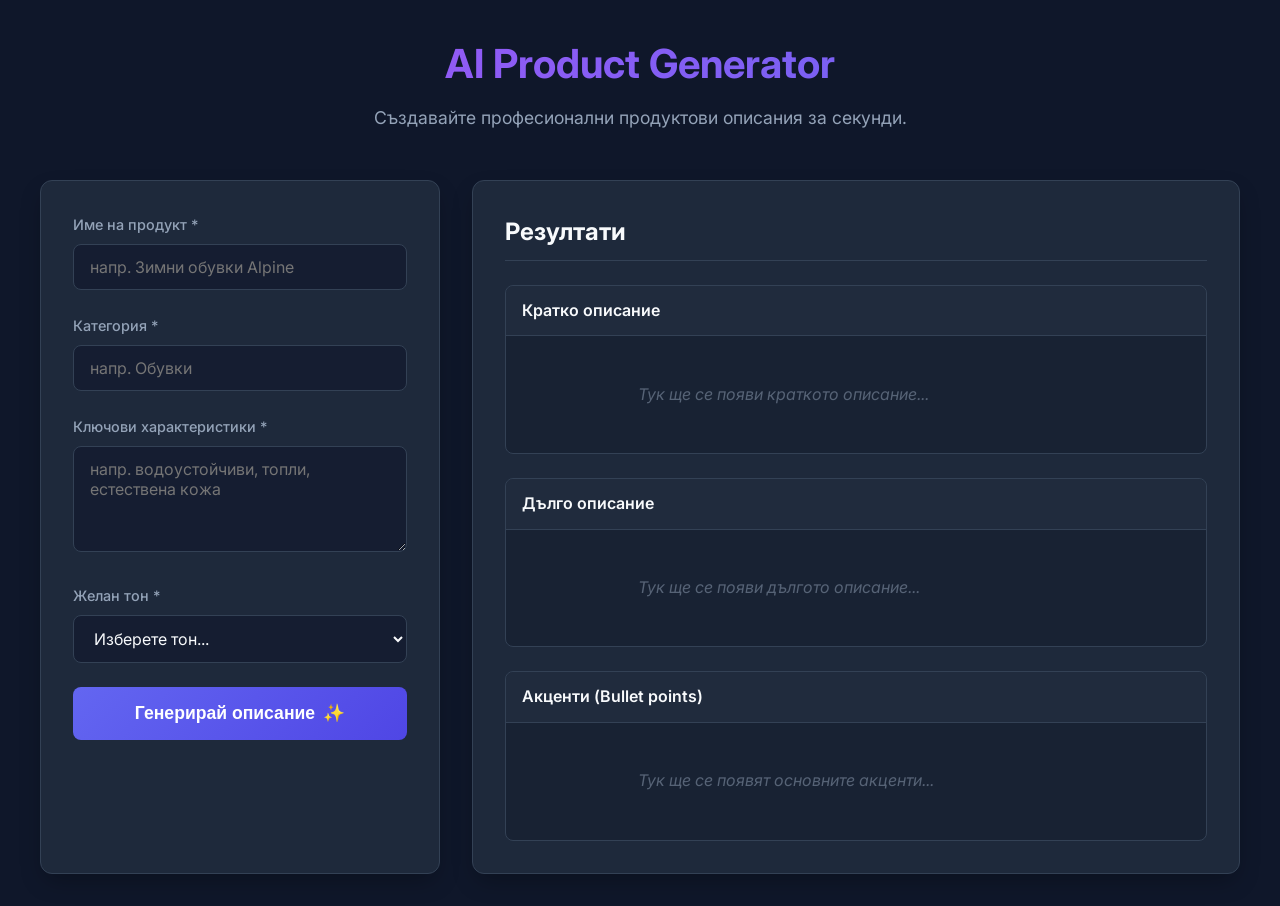
<file: product/product-01/index.html>
<!DOCTYPE html>
<html lang="bg">
<head>
    <meta charset="UTF-8">
    <meta name="viewport" content="width=device-width, initial-scale=1.0">
    <title>AI Product Description Generator</title>
    <link rel="stylesheet" href="style.css">
    <link href="https://fonts.googleapis.com/css2?family=Inter:wght@400;500;600;700&display=swap" rel="stylesheet">
</head>
<body>
    <div class="app-container">
        <header>
            <h1>AI Product Generator</h1>
            <p>Създавайте професионални продуктови описания за секунди.</p>
        </header>
        
        <main>
            <section class="input-section">
                <form id="product-form">
                    <div class="form-group">
                        <label for="product-name">Име на продукт *</label>
                        <input type="text" id="product-name" name="product-name" placeholder="напр. Зимни обувки Alpine" required>
                    </div>
                    
                    <div class="form-group">
                        <label for="product-category">Категория *</label>
                        <input type="text" id="product-category" name="product-category" placeholder="напр. Обувки" required>
                    </div>
                    
                    <div class="form-group">
                        <label for="product-features">Ключови характеристики *</label>
                        <textarea id="product-features" name="product-features" placeholder="напр. водоустойчиви, топли, естествена кожа" rows="4" required></textarea>
                    </div>
                    
                    <div class="form-group">
                        <label for="product-tone">Желан тон *</label>
                        <select id="product-tone" name="product-tone" required>
                            <option value="" disabled selected>Изберете тон...</option>
                            <option value="професионален">Професионален</option>
                            <option value="продаващ">Продаващ (Маркетинг)</option>
                            <option value="приятелски">Приятелски</option>
                            <option value="забавен">Забавен</option>
                            <option value="луксозен">Луксозен</option>
                        </select>
                    </div>
                    
                    <div id="error-message" class="error-message hidden">
                        Моля, попълнете всички задължителни полета.
                    </div>
                    
                    <button type="submit" id="generate-btn" class="btn-primary">
                        <span class="btn-text">Генерирай описание</span>
                        <span class="btn-icon">✨</span>
                    </button>
                </form>
            </section>
            
            <section class="results-section">
                <h2>Резултати</h2>
                <div class="results-container">
                    <div class="result-card">
                        <h3>Кратко описание</h3>
                        <div id="short-desc-container" class="result-content placeholder-content">
                            Тук ще се появи краткото описание...
                        </div>
                    </div>
                    
                    <div class="result-card">
                        <h3>Дълго описание</h3>
                        <div id="long-desc-container" class="result-content placeholder-content">
                            Тук ще се появи дългото описание...
                        </div>
                    </div>
                    
                    <div class="result-card">
                        <h3>Акценти (Bullet points)</h3>
                        <div id="highlights-container" class="result-content placeholder-content">
                            Тук ще се появят основните акценти...
                        </div>
                    </div>
                </div>
            </section>
        </main>
    </div>
    
    <script src="script.js"></script>
</body>
</html>
</file>
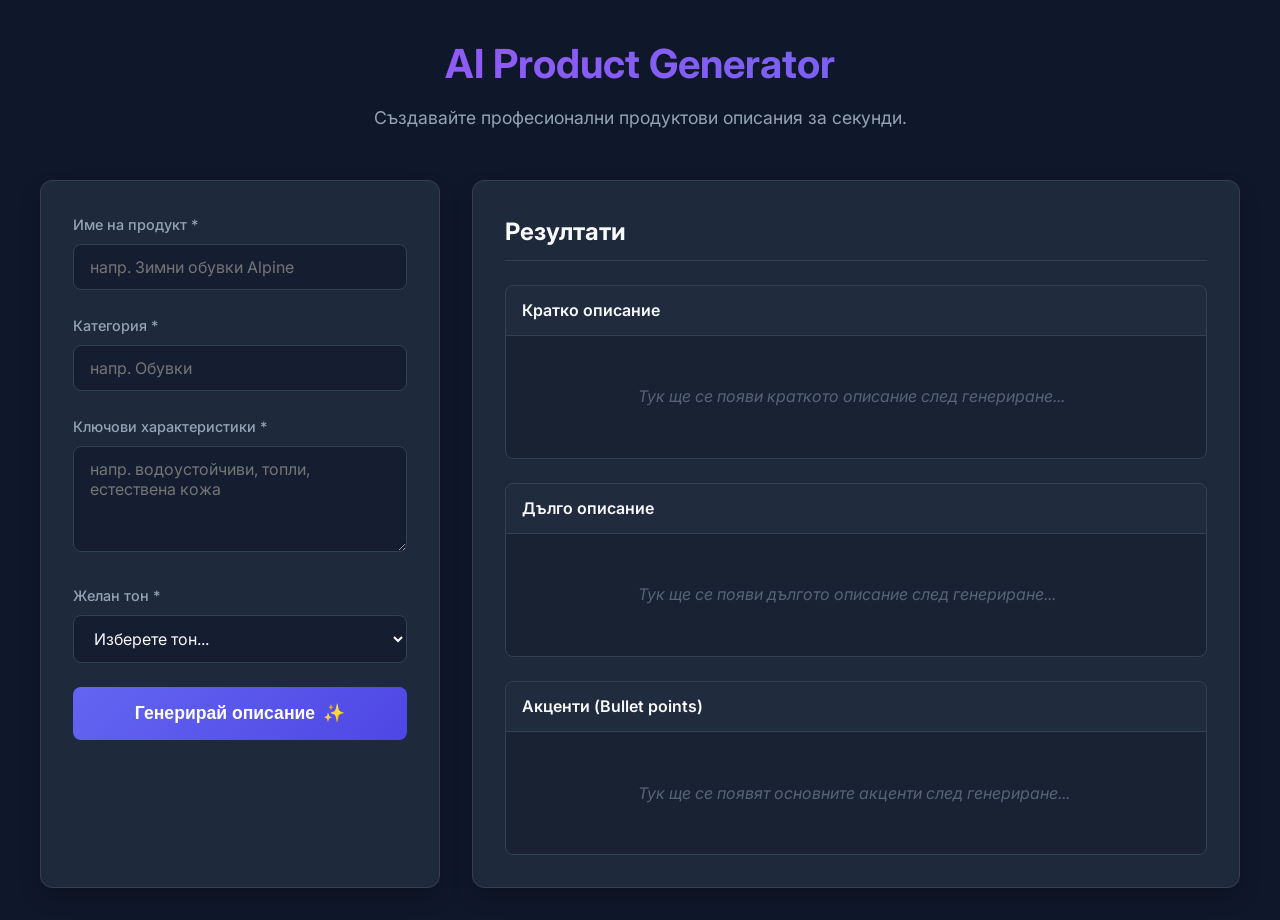
<file: product/product-02/index.html>
<!DOCTYPE html>
<html lang="bg">
<head>
    <meta charset="UTF-8">
    <meta name="viewport" content="width=device-width, initial-scale=1.0">
    <title>AI Product Description Generator</title>
    <link rel="stylesheet" href="style.css">
    <link href="https://fonts.googleapis.com/css2?family=Inter:wght@400;500;600;700&display=swap" rel="stylesheet">
</head>
<body>
    <div class="app-container">
        <header>
            <h1>AI Product Generator</h1>
            <p>Създавайте професионални продуктови описания за секунди.</p>
        </header>
        
        <main>
            <section class="input-section">
                <form id="product-form">
                    <div class="form-group">
                        <label for="product-name">Име на продукт *</label>
                        <input type="text" id="product-name" name="product-name" placeholder="напр. Зимни обувки Alpine" required>
                    </div>
                    
                    <div class="form-group">
                        <label for="product-category">Категория *</label>
                        <input type="text" id="product-category" name="product-category" placeholder="напр. Обувки" required>
                    </div>
                    
                    <div class="form-group">
                        <label for="product-features">Ключови характеристики *</label>
                        <textarea id="product-features" name="product-features" placeholder="напр. водоустойчиви, топли, естествена кожа" rows="4" required></textarea>
                    </div>
                    
                    <div class="form-group">
                        <label for="product-tone">Желан тон *</label>
                        <select id="product-tone" name="product-tone" required>
                            <option value="" disabled selected>Изберете тон...</option>
                            <option value="професионален">Професионален</option>
                            <option value="продаващ">Продаващ (Маркетинг)</option>
                            <option value="приятелски">Приятелски</option>
                            <option value="забавен">Забавен</option>
                            <option value="луксозен">Луксозен</option>
                        </select>
                    </div>
                    
                    <div id="error-message" class="error-message hidden">
                        Моля, попълнете всички задължителни полета.
                    </div>
                    
                    <button type="submit" id="generate-btn" class="btn-primary">
                        <span class="btn-text">Генерирай описание</span>
                        <span class="btn-icon">✨</span>
                        <span class="spinner hidden"></span>
                    </button>
                </form>
            </section>
            
            <section class="results-section">
                <h2>Резултати</h2>
                <div class="results-container">
                    <div class="result-card">
                        <h3>Кратко описание</h3>
                        <div id="short-desc-container" class="result-content placeholder-content">
                            Тук ще се появи краткото описание след генериране...
                        </div>
                    </div>
                    
                    <div class="result-card">
                        <h3>Дълго описание</h3>
                        <div id="long-desc-container" class="result-content placeholder-content">
                            Тук ще се появи дългото описание след генериране...
                        </div>
                    </div>
                    
                    <div class="result-card">
                        <h3>Акценти (Bullet points)</h3>
                        <div id="highlights-container" class="result-content placeholder-content">
                            Тук ще се появят основните акценти след генериране...
                        </div>
                    </div>
                </div>
            </section>
        </main>
    </div>
    
    <div id="toast-container" class="toast-container"></div>
    
    <script src="script.js"></script>
</body>
</html>
</file>
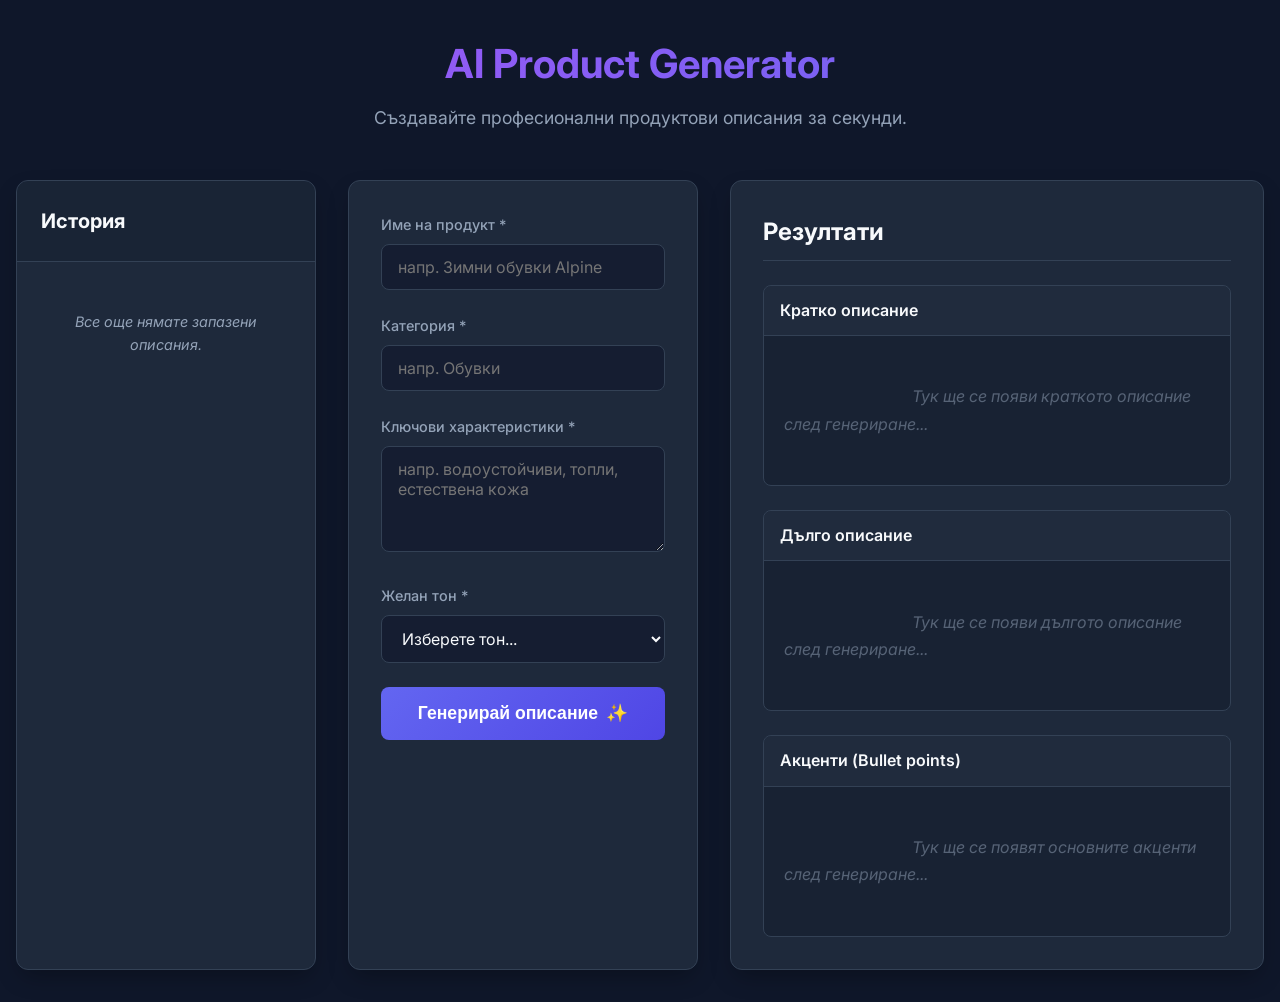
<file: product/product-03/index.html>
<!DOCTYPE html>
<html lang="bg">
<head>
    <meta charset="UTF-8">
    <meta name="viewport" content="width=device-width, initial-scale=1.0">
    <title>AI Product Description Generator</title>
    <link rel="stylesheet" href="style.css">
    <link href="https://fonts.googleapis.com/css2?family=Inter:wght@400;500;600;700&display=swap" rel="stylesheet">
</head>
<body>
    <div class="app-container">
        <header>
            <h1>AI Product Generator</h1>
            <p>Създавайте професионални продуктови описания за секунди.</p>
        </header>
        
        <div class="main-layout">
            <!-- Sidebar for History -->
            <aside class="history-sidebar">
                <div class="history-header">
                    <h2>История</h2>
                </div>
                <div id="history-list" class="history-list">
                    <div class="empty-history">Все още нямате запазени описания.</div>
                </div>
            </aside>

            <main>
                <section class="input-section">
                    <form id="product-form">
                        <div class="form-group">
                            <label for="product-name">Име на продукт *</label>
                            <input type="text" id="product-name" name="product-name" placeholder="напр. Зимни обувки Alpine" required>
                        </div>
                        
                        <div class="form-group">
                            <label for="product-category">Категория *</label>
                            <input type="text" id="product-category" name="product-category" placeholder="напр. Обувки" required>
                        </div>
                        
                        <div class="form-group">
                            <label for="product-features">Ключови характеристики *</label>
                            <textarea id="product-features" name="product-features" placeholder="напр. водоустойчиви, топли, естествена кожа" rows="4" required></textarea>
                        </div>
                        
                        <div class="form-group">
                            <label for="product-tone">Желан тон *</label>
                            <select id="product-tone" name="product-tone" required>
                                <option value="" disabled selected>Изберете тон...</option>
                                <option value="професионален">Професионален</option>
                                <option value="продаващ">Продаващ (Маркетинг)</option>
                                <option value="приятелски">Приятелски</option>
                                <option value="забавен">Забавен</option>
                                <option value="луксозен">Луксозен</option>
                            </select>
                        </div>
                        
                        <div id="error-message" class="error-message hidden">
                            Моля, попълнете всички задължителни полета.
                        </div>
                        
                        <button type="submit" id="generate-btn" class="btn-primary">
                            <span class="btn-text">Генерирай описание</span>
                            <span class="btn-icon">✨</span>
                            <span class="spinner hidden"></span>
                        </button>
                    </form>
                </section>
                
                <section class="results-section">
                    <h2>Резултати</h2>
                    <div class="results-container">
                        <div class="result-card">
                            <h3>Кратко описание</h3>
                            <div id="short-desc-container" class="result-content placeholder-content">
                                Тук ще се появи краткото описание след генериране...
                            </div>
                        </div>
                        
                        <div class="result-card">
                            <h3>Дълго описание</h3>
                            <div id="long-desc-container" class="result-content placeholder-content">
                                Тук ще се появи дългото описание след генериране...
                            </div>
                        </div>
                        
                        <div class="result-card">
                            <h3>Акценти (Bullet points)</h3>
                            <div id="highlights-container" class="result-content placeholder-content">
                                Тук ще се появят основните акценти след генериране...
                            </div>
                        </div>
                    </div>
                </section>
            </main>
        </div>
    </div>
    
    <div id="toast-container" class="toast-container"></div>
    
    <script src="script.js"></script>
</body>
</html>
</file>
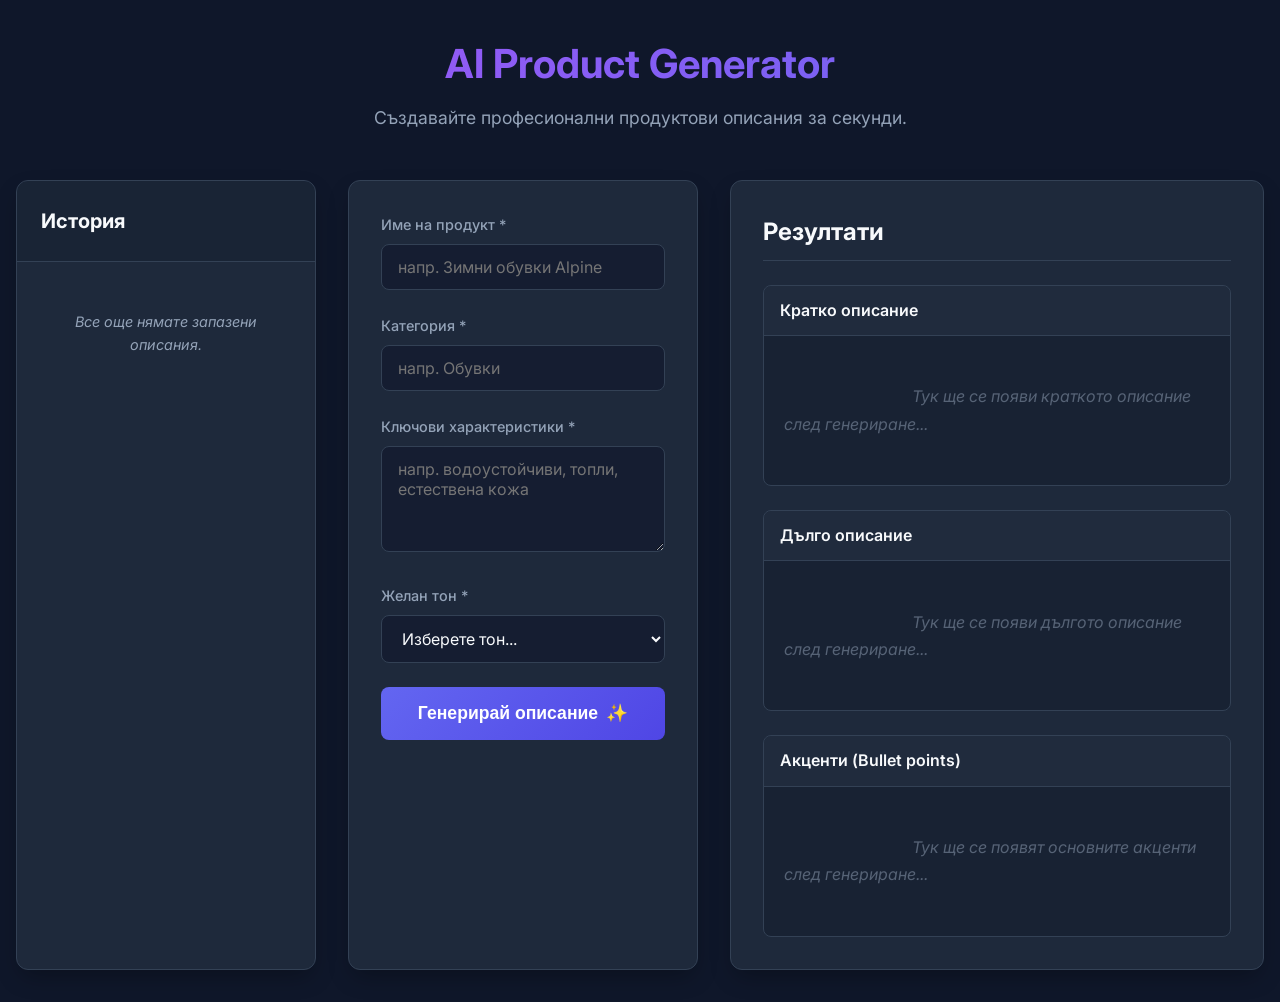
<file: product/product-04/index.html>
<!DOCTYPE html>
<html lang="bg">
<head>
    <meta charset="UTF-8">
    <meta name="viewport" content="width=device-width, initial-scale=1.0">
    <title>AI Product Description Generator</title>
    <link rel="stylesheet" href="style.css">
    <link href="https://fonts.googleapis.com/css2?family=Inter:wght@400;500;600;700&display=swap" rel="stylesheet">
</head>
<body>
    <div class="app-container">
        <header>
            <h1>AI Product Generator</h1>
            <p>Създавайте професионални продуктови описания за секунди.</p>
        </header>
        
        <div class="main-layout">
            <!-- Sidebar for History -->
            <aside class="history-sidebar">
                <div class="history-header">
                    <h2>История</h2>
                </div>
                <div id="history-list" class="history-list">
                    <div class="empty-history">Все още нямате запазени описания.</div>
                </div>
            </aside>

            <main>
                <section class="input-section">
                    <form id="product-form">
                        <div class="form-group">
                            <label for="product-name">Име на продукт *</label>
                            <input type="text" id="product-name" name="product-name" placeholder="напр. Зимни обувки Alpine" required>
                        </div>
                        
                        <div class="form-group">
                            <label for="product-category">Категория *</label>
                            <input type="text" id="product-category" name="product-category" placeholder="напр. Обувки" required>
                        </div>
                        
                        <div class="form-group">
                            <label for="product-features">Ключови характеристики *</label>
                            <textarea id="product-features" name="product-features" placeholder="напр. водоустойчиви, топли, естествена кожа" rows="4" required></textarea>
                        </div>
                        
                        <div class="form-group">
                            <label for="product-tone">Желан тон *</label>
                            <select id="product-tone" name="product-tone" required>
                                <option value="" disabled selected>Изберете тон...</option>
                                <option value="професионален">Професионален</option>
                                <option value="продаващ">Продаващ (Маркетинг)</option>
                                <option value="приятелски">Приятелски</option>
                                <option value="забавен">Забавен</option>
                                <option value="луксозен">Луксозен</option>
                            </select>
                        </div>
                        
                        <div id="error-message" class="error-message hidden">
                            Моля, попълнете всички задължителни полета.
                        </div>
                        
                        <button type="submit" id="generate-btn" class="btn-primary">
                            <span class="btn-text">Генерирай описание</span>
                            <span class="btn-icon">✨</span>
                            <span class="spinner hidden"></span>
                        </button>
                    </form>
                </section>
                
                <section class="results-section">
                    <h2>Резултати</h2>
                    <div class="results-container">
                        <div class="result-card">
                            <div class="result-header">
                                <h3>Кратко описание</h3>
                                <button type="button" class="btn-copy hidden" data-target="short-desc-container">
                                    <span class="copy-icon">📋</span>
                                    <span class="copy-text">Копирай</span>
                                </button>
                            </div>
                            <div id="short-desc-container" class="result-content placeholder-content">
                                Тук ще се появи краткото описание след генериране...
                            </div>
                        </div>
                        
                        <div class="result-card">
                            <div class="result-header">
                                <h3>Дълго описание</h3>
                                <button type="button" class="btn-copy hidden" data-target="long-desc-container">
                                    <span class="copy-icon">📋</span>
                                    <span class="copy-text">Копирай</span>
                                </button>
                            </div>
                            <div id="long-desc-container" class="result-content placeholder-content">
                                Тук ще се появи дългото описание след генериране...
                            </div>
                        </div>
                        
                        <div class="result-card">
                            <div class="result-header">
                                <h3>Акценти (Bullet points)</h3>
                                <button type="button" class="btn-copy hidden" data-target="highlights-container">
                                    <span class="copy-icon">📋</span>
                                    <span class="copy-text">Копирай</span>
                                </button>
                            </div>
                            <div id="highlights-container" class="result-content placeholder-content">
                                Тук ще се появят основните акценти след генериране...
                            </div>
                        </div>
                    </div>
                </section>
            </main>
        </div>
    </div>
    
    <div id="toast-container" class="toast-container"></div>
    
    <script src="script.js"></script>
</body>
</html>
</file>
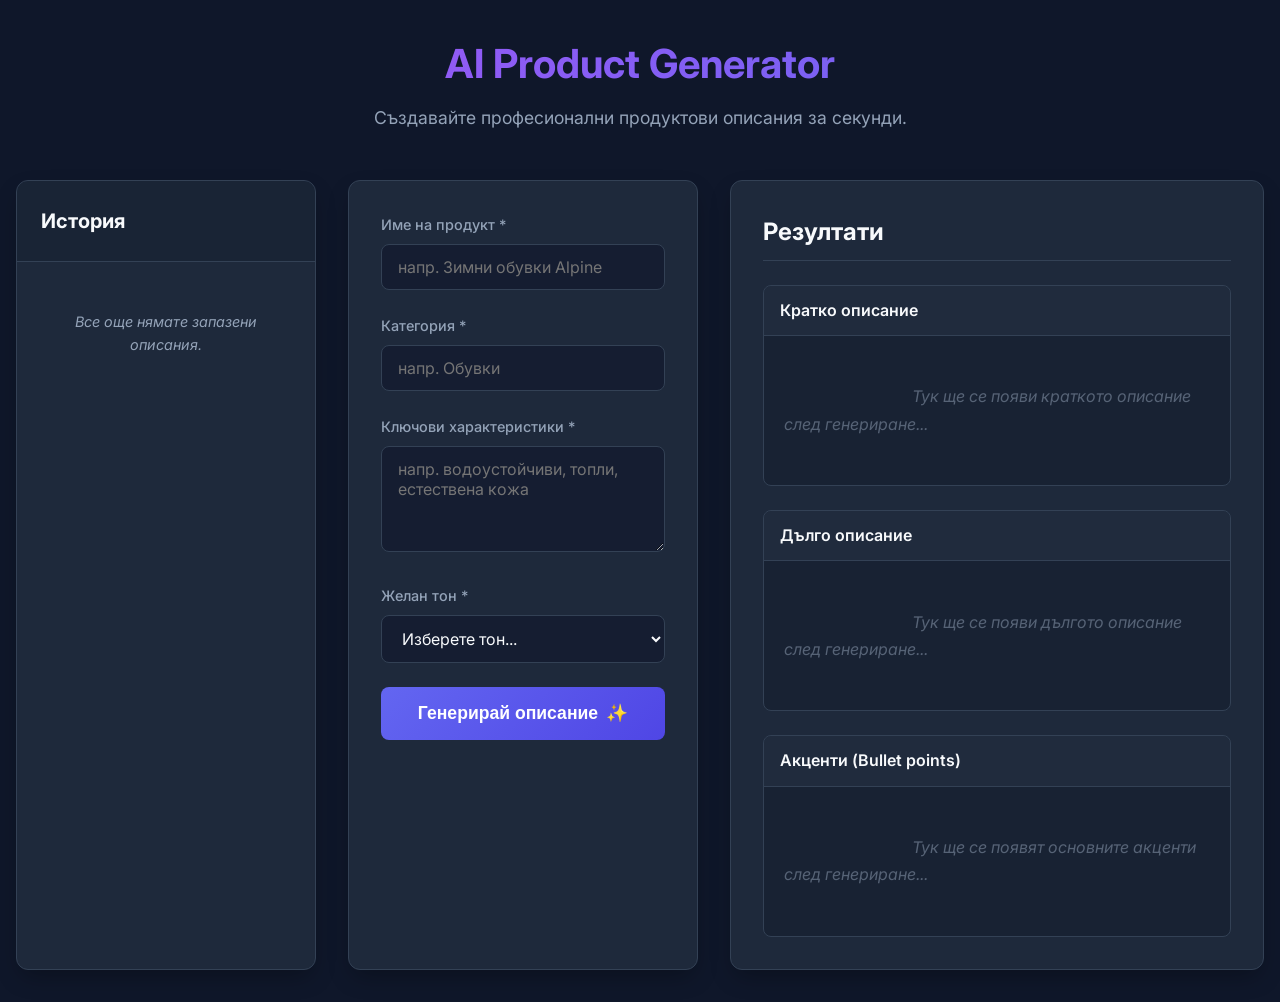
<file: product/product-05/index.html>
<!DOCTYPE html>
<html lang="bg">
<head>
    <meta charset="UTF-8">
    <meta name="viewport" content="width=device-width, initial-scale=1.0">
    <title>AI Product Description Generator</title>
    <link rel="stylesheet" href="style.css">
    <link href="https://fonts.googleapis.com/css2?family=Inter:wght@400;500;600;700&display=swap" rel="stylesheet">
</head>
<body>
    <div class="app-container">
        <header>
            <h1>AI Product Generator</h1>
            <p>Създавайте професионални продуктови описания за секунди.</p>
        </header>
        
        <div class="main-layout">
            <!-- Sidebar for History -->
            <aside class="history-sidebar">
                <div class="history-header">
                    <h2>История</h2>
                    <button type="button" id="clear-history-btn" class="btn-clear hidden">Изчисти</button>
                </div>
                <div id="history-list" class="history-list">
                    <div class="empty-history">Все още нямате запазени описания.</div>
                </div>
            </aside>

            <main>
                <section class="input-section">
                    <form id="product-form">
                        <div class="form-group">
                            <label for="product-name">Име на продукт *</label>
                            <input type="text" id="product-name" name="product-name" placeholder="напр. Зимни обувки Alpine" required>
                        </div>
                        
                        <div class="form-group">
                            <label for="product-category">Категория *</label>
                            <input type="text" id="product-category" name="product-category" placeholder="напр. Обувки" required>
                        </div>
                        
                        <div class="form-group">
                            <label for="product-features">Ключови характеристики *</label>
                            <textarea id="product-features" name="product-features" placeholder="напр. водоустойчиви, топли, естествена кожа" rows="4" required></textarea>
                        </div>
                        
                        <div class="form-group">
                            <label for="product-tone">Желан тон *</label>
                            <select id="product-tone" name="product-tone" required>
                                <option value="" disabled selected>Изберете тон...</option>
                                <option value="професионален">Професионален</option>
                                <option value="продаващ">Продаващ (Маркетинг)</option>
                                <option value="приятелски">Приятелски</option>
                                <option value="забавен">Забавен</option>
                                <option value="луксозен">Луксозен</option>
                            </select>
                        </div>
                        
                        <div id="error-message" class="error-message hidden">
                            Моля, попълнете всички задължителни полета.
                        </div>
                        
                        <button type="submit" id="generate-btn" class="btn-primary">
                            <span class="btn-text">Генерирай описание</span>
                            <span class="btn-icon">✨</span>
                            <span class="spinner hidden"></span>
                        </button>
                    </form>
                </section>
                
                <section class="results-section">
                    <h2>Резултати</h2>
                    <div class="results-container">
                        <div class="result-card">
                            <div class="result-header">
                                <h3>Кратко описание</h3>
                                <button type="button" class="btn-copy hidden" data-target="short-desc-container">
                                    <span class="copy-icon">📋</span>
                                    <span class="copy-text">Копирай</span>
                                </button>
                            </div>
                            <div id="short-desc-container" class="result-content placeholder-content">
                                Тук ще се появи краткото описание след генериране...
                            </div>
                        </div>
                        
                        <div class="result-card">
                            <div class="result-header">
                                <h3>Дълго описание</h3>
                                <button type="button" class="btn-copy hidden" data-target="long-desc-container">
                                    <span class="copy-icon">📋</span>
                                    <span class="copy-text">Копирай</span>
                                </button>
                            </div>
                            <div id="long-desc-container" class="result-content placeholder-content">
                                Тук ще се появи дългото описание след генериране...
                            </div>
                        </div>
                        
                        <div class="result-card">
                            <div class="result-header">
                                <h3>Акценти (Bullet points)</h3>
                                <button type="button" class="btn-copy hidden" data-target="highlights-container">
                                    <span class="copy-icon">📋</span>
                                    <span class="copy-text">Копирай</span>
                                </button>
                            </div>
                            <div id="highlights-container" class="result-content placeholder-content">
                                Тук ще се появят основните акценти след генериране...
                            </div>
                        </div>
                    </div>
                </section>
            </main>
        </div>
    </div>
    
    <div id="toast-container" class="toast-container"></div>
    
    <script src="script.js"></script>
</body>
</html>
</file>
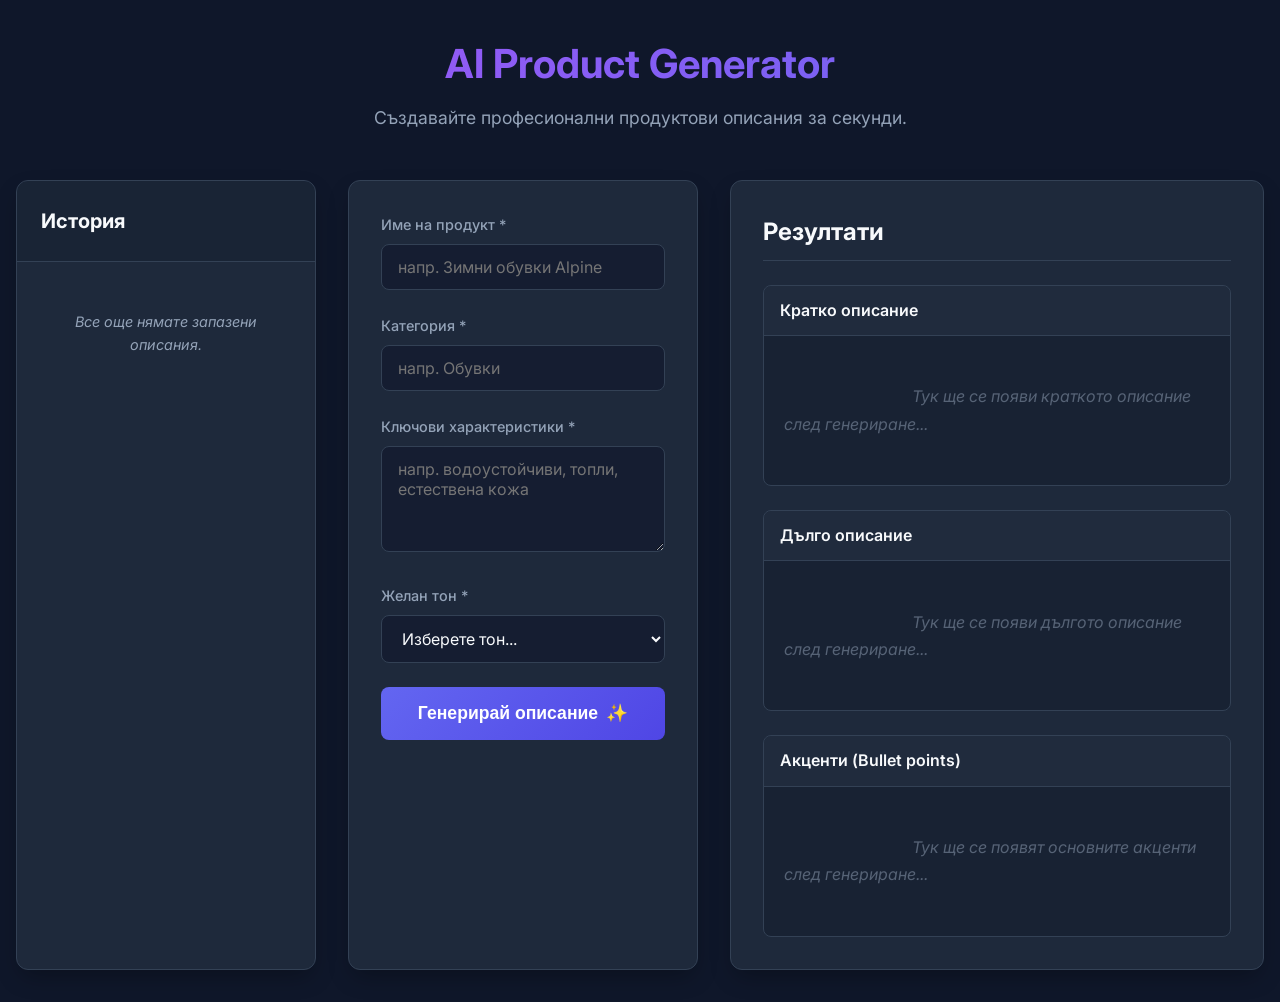
<file: product/product-06/index.html>
<!DOCTYPE html>
<html lang="bg">
<head>
    <meta charset="UTF-8">
    <meta name="viewport" content="width=device-width, initial-scale=1.0">
    <title>AI Product Description Generator</title>
    <link rel="stylesheet" href="style.css">
    <link href="https://fonts.googleapis.com/css2?family=Inter:wght@400;500;600;700&display=swap" rel="stylesheet">
</head>
<body>
    <div class="app-container">
        <header>
            <h1>AI Product Generator</h1>
            <p>Създавайте професионални продуктови описания за секунди.</p>
        </header>
        
        <div class="main-layout">
            <!-- Sidebar for History -->
            <aside class="history-sidebar">
                <div class="history-header">
                    <h2>История</h2>
                    <button type="button" id="clear-history-btn" class="btn-clear hidden">Изчисти</button>
                </div>
                <div id="history-list" class="history-list">
                    <div class="empty-history">Все още нямате запазени описания.</div>
                </div>
            </aside>

            <main>
                <section class="input-section">
                    <form id="product-form">
                        <div class="form-group">
                            <label for="product-name">Име на продукт *</label>
                            <input type="text" id="product-name" name="product-name" placeholder="напр. Зимни обувки Alpine" required>
                        </div>
                        
                        <div class="form-group">
                            <label for="product-category">Категория *</label>
                            <input type="text" id="product-category" name="product-category" placeholder="напр. Обувки" required>
                        </div>
                        
                        <div class="form-group">
                            <label for="product-features">Ключови характеристики *</label>
                            <textarea id="product-features" name="product-features" placeholder="напр. водоустойчиви, топли, естествена кожа" rows="4" required></textarea>
                        </div>
                        
                        <div class="form-group">
                            <label for="product-tone">Желан тон *</label>
                            <select id="product-tone" name="product-tone" required>
                                <option value="" disabled selected>Изберете тон...</option>
                                <option value="професионален">Професионален</option>
                                <option value="продаващ">Продаващ (Маркетинг)</option>
                                <option value="приятелски">Приятелски</option>
                                <option value="забавен">Забавен</option>
                                <option value="луксозен">Луксозен</option>
                            </select>
                        </div>
                        
                        <div id="error-message" class="error-message hidden">
                            Моля, попълнете всички задължителни полета.
                        </div>
                        
                        <button type="submit" id="generate-btn" class="btn-primary">
                            <span class="btn-text">Генерирай описание</span>
                            <span class="btn-icon">✨</span>
                            <span class="spinner hidden"></span>
                        </button>
                    </form>
                </section>
                
                <section class="results-section">
                    <h2>Резултати</h2>
                    <div class="results-container">
                        <div class="result-card">
                            <div class="result-header">
                                <h3>Кратко описание</h3>
                                <button type="button" class="btn-copy hidden" data-target="short-desc-container">
                                    <span class="copy-icon">📋</span>
                                    <span class="copy-text">Копирай</span>
                                </button>
                            </div>
                            <div id="short-desc-container" class="result-content placeholder-content" contenteditable="true">
                                Тук ще се появи краткото описание след генериране...
                            </div>
                        </div>
                        
                        <div class="result-card">
                            <div class="result-header">
                                <h3>Дълго описание</h3>
                                <button type="button" class="btn-copy hidden" data-target="long-desc-container">
                                    <span class="copy-icon">📋</span>
                                    <span class="copy-text">Копирай</span>
                                </button>
                            </div>
                            <div id="long-desc-container" class="result-content placeholder-content" contenteditable="true">
                                Тук ще се появи дългото описание след генериране...
                            </div>
                        </div>
                        
                        <div class="result-card">
                            <div class="result-header">
                                <h3>Акценти (Bullet points)</h3>
                                <button type="button" class="btn-copy hidden" data-target="highlights-container">
                                    <span class="copy-icon">📋</span>
                                    <span class="copy-text">Копирай</span>
                                </button>
                            </div>
                            <div id="highlights-container" class="result-content placeholder-content" contenteditable="true">
                                Тук ще се появят основните акценти след генериране...
                            </div>
                        </div>
                    </div>
                </section>
            </main>
        </div>
    </div>
    
    <div id="toast-container" class="toast-container"></div>
    
    <script src="script.js"></script>
</body>
</html>
</file>
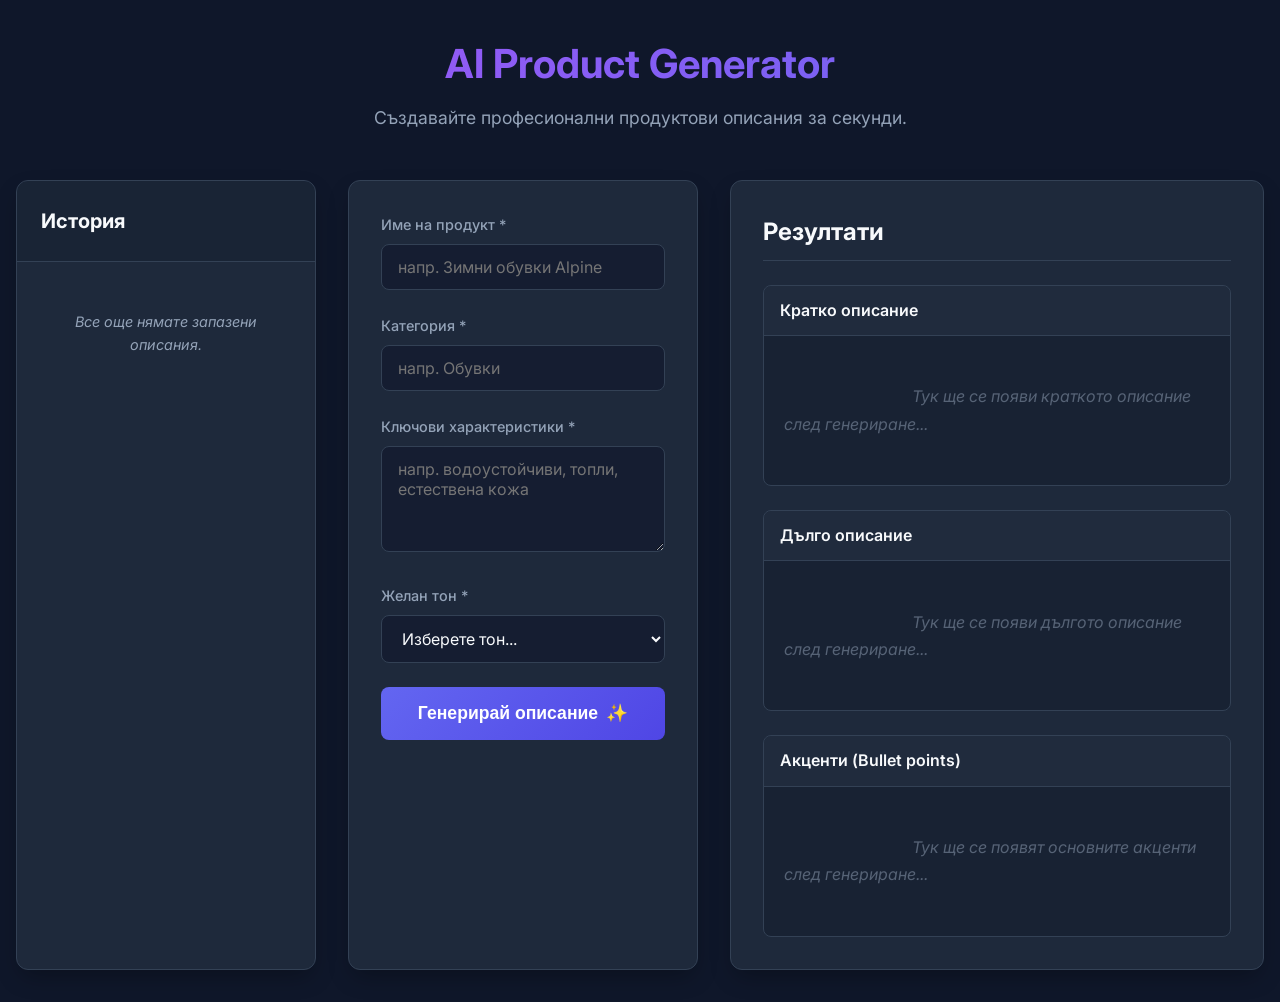
<file: product/product-07/index.html>
<!DOCTYPE html>
<html lang="bg">
<head>
    <meta charset="UTF-8">
    <meta name="viewport" content="width=device-width, initial-scale=1.0">
    <title>AI Product Description Generator</title>
    <link rel="stylesheet" href="style.css">
    <link href="https://fonts.googleapis.com/css2?family=Inter:wght@400;500;600;700&display=swap" rel="stylesheet">
</head>
<body>
    <div class="app-container">
        <header>
            <h1>AI Product Generator</h1>
            <p>Създавайте професионални продуктови описания за секунди.</p>
        </header>
        
        <div class="main-layout">
            <!-- Sidebar for History -->
            <aside class="history-sidebar">
                <div class="history-header">
                    <h2>История</h2>
                    <button type="button" id="clear-history-btn" class="btn-clear hidden">Изчисти</button>
                </div>
                <div id="history-list" class="history-list">
                    <div class="empty-history">Все още нямате запазени описания.</div>
                </div>
            </aside>

            <main>
                <section class="input-section">
                    <form id="product-form">
                        <div class="form-group">
                            <label for="product-name">Име на продукт *</label>
                            <input type="text" id="product-name" name="product-name" placeholder="напр. Зимни обувки Alpine" required>
                        </div>
                        
                        <div class="form-group">
                            <label for="product-category">Категория *</label>
                            <input type="text" id="product-category" name="product-category" placeholder="напр. Обувки" required>
                        </div>
                        
                        <div class="form-group">
                            <label for="product-features">Ключови характеристики *</label>
                            <textarea id="product-features" name="product-features" placeholder="напр. водоустойчиви, топли, естествена кожа" rows="4" required></textarea>
                        </div>
                        
                        <div class="form-group">
                            <label for="product-tone">Желан тон *</label>
                            <select id="product-tone" name="product-tone" required>
                                <option value="" disabled selected>Изберете тон...</option>
                                <option value="професионален">Професионален</option>
                                <option value="продаващ">Продаващ (Маркетинг)</option>
                                <option value="приятелски">Приятелски</option>
                                <option value="забавен">Забавен</option>
                                <option value="луксозен">Луксозен</option>
                            </select>
                        </div>
                        
                        <div id="error-message" class="error-message hidden">
                            Моля, попълнете всички задължителни полета.
                        </div>
                        
                        <button type="submit" id="generate-btn" class="btn-primary">
                            <span class="btn-text">Генерирай описание</span>
                            <span class="btn-icon">✨</span>
                            <span class="spinner hidden"></span>
                        </button>
                    </form>
                </section>
                
                <section class="results-section">
                    <div class="results-section-header">
                        <h2>Резултати</h2>
                        <button type="button" id="regenerate-btn" class="btn-secondary hidden">
                            <span class="btn-text">Прегенерирай</span>
                            <span class="btn-icon">🔄</span>
                            <span class="spinner hidden"></span>
                        </button>
                    </div>
                    <div class="results-container">
                        <div class="result-card">
                            <div class="result-header">
                                <h3>Кратко описание</h3>
                                <button type="button" class="btn-copy hidden" data-target="short-desc-container">
                                    <span class="copy-icon">📋</span>
                                    <span class="copy-text">Копирай</span>
                                </button>
                            </div>
                            <div id="short-desc-container" class="result-content placeholder-content" contenteditable="true">
                                Тук ще се появи краткото описание след генериране...
                            </div>
                        </div>
                        
                        <div class="result-card">
                            <div class="result-header">
                                <h3>Дълго описание</h3>
                                <button type="button" class="btn-copy hidden" data-target="long-desc-container">
                                    <span class="copy-icon">📋</span>
                                    <span class="copy-text">Копирай</span>
                                </button>
                            </div>
                            <div id="long-desc-container" class="result-content placeholder-content" contenteditable="true">
                                Тук ще се появи дългото описание след генериране...
                            </div>
                        </div>
                        
                        <div class="result-card">
                            <div class="result-header">
                                <h3>Акценти (Bullet points)</h3>
                                <button type="button" class="btn-copy hidden" data-target="highlights-container">
                                    <span class="copy-icon">📋</span>
                                    <span class="copy-text">Копирай</span>
                                </button>
                            </div>
                            <div id="highlights-container" class="result-content placeholder-content" contenteditable="true">
                                Тук ще се появят основните акценти след генериране...
                            </div>
                        </div>
                    </div>
                </section>
            </main>
        </div>
    </div>
    
    <div id="toast-container" class="toast-container"></div>
    
    <script src="script.js"></script>
</body>
</html>
</file>
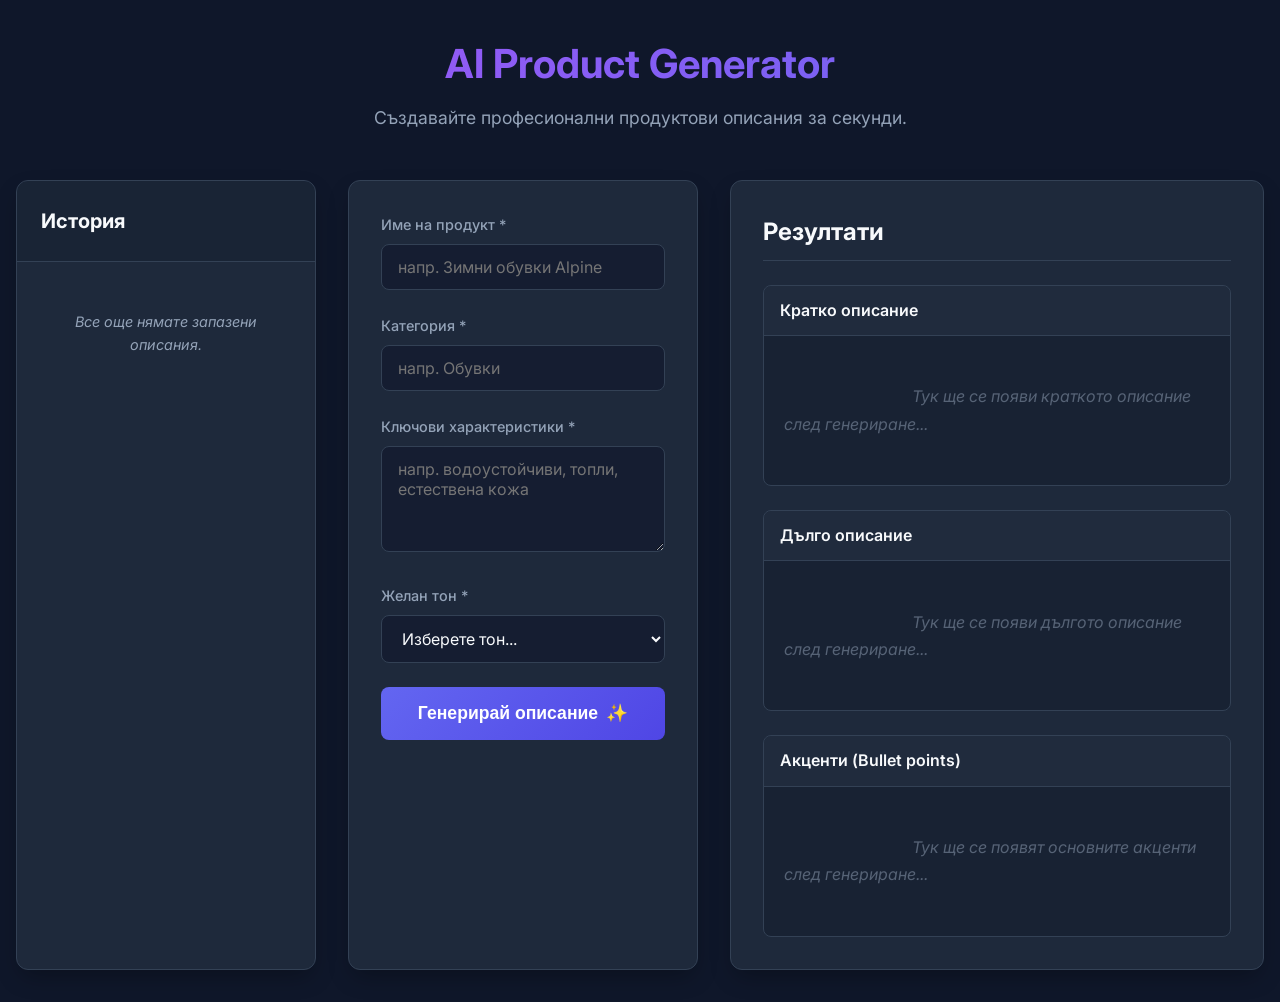
<file: product/product-09/index.html>
<!DOCTYPE html>
<html lang="bg">
<head>
    <meta charset="UTF-8">
    <meta name="viewport" content="width=device-width, initial-scale=1.0">
    <title>AI Product Description Generator</title>
    <link rel="stylesheet" href="style.css">
    <link href="https://fonts.googleapis.com/css2?family=Inter:wght@400;500;600;700&display=swap" rel="stylesheet">
</head>
<body>
    <div class="app-container">
        <header>
            <h1>AI Product Generator</h1>
            <p>Създавайте професионални продуктови описания за секунди.</p>
        </header>
        
        <div class="main-layout">
            <!-- Sidebar for History -->
            <aside class="history-sidebar">
                <div class="history-header">
                    <h2>История</h2>
                    <div class="history-actions">
                        <button type="button" id="export-history-btn" class="btn-export hidden" title="Експортирай като CSV">CSV 📥</button>
                        <button type="button" id="clear-history-btn" class="btn-clear hidden" title="Изчисти историята">Изчисти 🗑️</button>
                    </div>
                </div>
                <div id="history-list" class="history-list">
                    <div class="empty-history">Все още нямате запазени описания.</div>
                </div>
            </aside>

            <main>
                <section class="input-section">
                    <form id="product-form">
                        <div class="form-group">
                            <label for="product-name">Име на продукт *</label>
                            <input type="text" id="product-name" name="product-name" placeholder="напр. Зимни обувки Alpine" required>
                        </div>
                        
                        <div class="form-group">
                            <label for="product-category">Категория *</label>
                            <input type="text" id="product-category" name="product-category" placeholder="напр. Обувки" required>
                        </div>
                        
                        <div class="form-group">
                            <label for="product-features">Ключови характеристики *</label>
                            <textarea id="product-features" name="product-features" placeholder="напр. водоустойчиви, топли, естествена кожа" rows="4" required></textarea>
                        </div>
                        
                        <div class="form-group">
                            <label for="product-tone">Желан тон *</label>
                            <select id="product-tone" name="product-tone" required>
                                <option value="" disabled selected>Изберете тон...</option>
                                <option value="професионален">Професионален</option>
                                <option value="продаващ">Продаващ (Маркетинг)</option>
                                <option value="приятелски">Приятелски</option>
                                <option value="забавен">Забавен</option>
                                <option value="луксозен">Луксозен</option>
                            </select>
                        </div>
                        
                        <div id="error-message" class="error-message hidden">
                            Моля, попълнете всички задължителни полета.
                        </div>
                        
                        <button type="submit" id="generate-btn" class="btn-primary">
                            <span class="btn-text">Генерирай описание</span>
                            <span class="btn-icon">✨</span>
                            <span class="spinner hidden"></span>
                        </button>
                    </form>
                </section>
                
                <section class="results-section">
                    <div class="results-section-header">
                        <h2>Резултати</h2>
                        <button type="button" id="regenerate-btn" class="btn-secondary hidden">
                            <span class="btn-text">Прегенерирай</span>
                            <span class="btn-icon">🔄</span>
                            <span class="spinner hidden"></span>
                        </button>
                    </div>
                    <div class="results-container">
                        <div class="result-card">
                            <div class="result-header">
                                <h3>Кратко описание</h3>
                                <button type="button" class="btn-copy hidden" data-target="short-desc-container">
                                    <span class="copy-icon">📋</span>
                                    <span class="copy-text">Копирай</span>
                                </button>
                            </div>
                            <div id="short-desc-container" class="result-content placeholder-content" contenteditable="true">
                                Тук ще се появи краткото описание след генериране...
                            </div>
                        </div>
                        
                        <div class="result-card">
                            <div class="result-header">
                                <h3>Дълго описание</h3>
                                <button type="button" class="btn-copy hidden" data-target="long-desc-container">
                                    <span class="copy-icon">📋</span>
                                    <span class="copy-text">Копирай</span>
                                </button>
                            </div>
                            <div id="long-desc-container" class="result-content placeholder-content" contenteditable="true">
                                Тук ще се появи дългото описание след генериране...
                            </div>
                        </div>
                        
                        <div class="result-card">
                            <div class="result-header">
                                <h3>Акценти (Bullet points)</h3>
                                <button type="button" class="btn-copy hidden" data-target="highlights-container">
                                    <span class="copy-icon">📋</span>
                                    <span class="copy-text">Копирай</span>
                                </button>
                            </div>
                            <div id="highlights-container" class="result-content placeholder-content" contenteditable="true">
                                Тук ще се появят основните акценти след генериране...
                            </div>
                        </div>
                    </div>
                </section>
            </main>
        </div>
    </div>
    
    <div id="toast-container" class="toast-container"></div>
    
    <script src="script.js"></script>
</body>
</html>
</file>
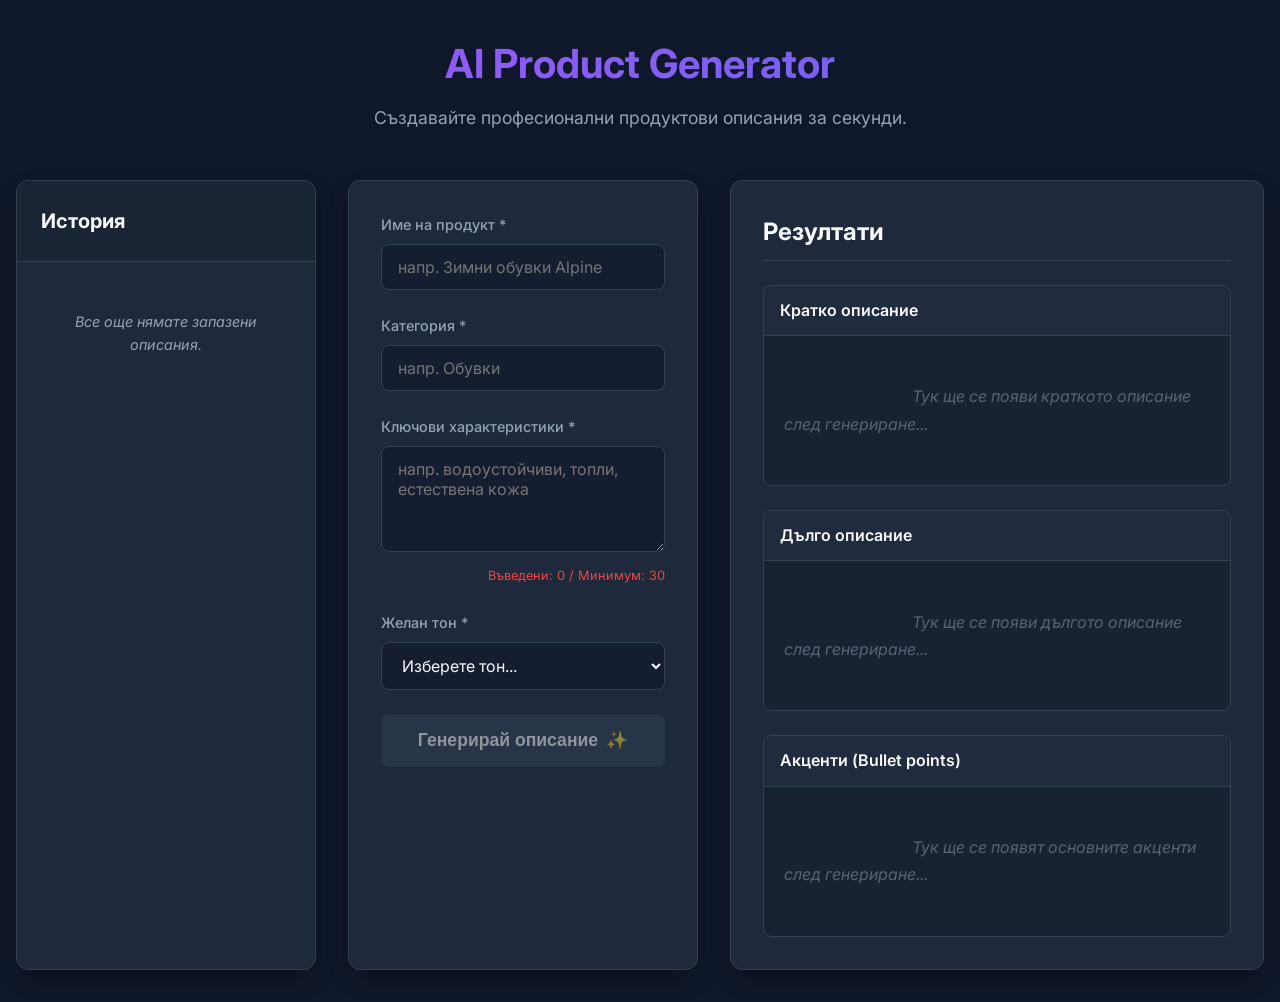
<file: product/product-10/index.html>
<!DOCTYPE html>
<html lang="bg">
<head>
    <meta charset="UTF-8">
    <meta name="viewport" content="width=device-width, initial-scale=1.0">
    <title>AI Product Description Generator</title>
    <link rel="stylesheet" href="style.css">
    <link href="https://fonts.googleapis.com/css2?family=Inter:wght@400;500;600;700&display=swap" rel="stylesheet">
</head>
<body>
    <div class="app-container">
        <header>
            <h1>AI Product Generator</h1>
            <p>Създавайте професионални продуктови описания за секунди.</p>
        </header>
        
        <div class="main-layout">
            <!-- Sidebar for History -->
            <aside class="history-sidebar">
                <div class="history-header">
                    <h2>История</h2>
                    <div class="history-actions">
                        <button type="button" id="export-history-btn" class="btn-export hidden" title="Експортирай като CSV">CSV 📥</button>
                        <button type="button" id="clear-history-btn" class="btn-clear hidden" title="Изчисти историята">Изчисти 🗑️</button>
                    </div>
                </div>
                <div id="history-list" class="history-list">
                    <div class="empty-history">Все още нямате запазени описания.</div>
                </div>
            </aside>

            <main>
                <section class="input-section">
                    <form id="product-form">
                        <div class="form-group">
                            <label for="product-name">Име на продукт *</label>
                            <input type="text" id="product-name" name="product-name" placeholder="напр. Зимни обувки Alpine" required>
                        </div>
                        
                        <div class="form-group">
                            <label for="product-category">Категория *</label>
                            <input type="text" id="product-category" name="product-category" placeholder="напр. Обувки" required>
                        </div>
                        
                        <div class="form-group">
                            <label for="product-features">Ключови характеристики *</label>
                            <textarea id="product-features" name="product-features" placeholder="напр. водоустойчиви, топли, естествена кожа" rows="4" required></textarea>
                            <div class="char-counter error-text" id="features-counter">Въведени: 0 / Минимум: 30</div>
                        </div>
                        
                        <div class="form-group">
                            <label for="product-tone">Желан тон *</label>
                            <select id="product-tone" name="product-tone" required>
                                <option value="" disabled selected>Изберете тон...</option>
                                <option value="професионален">Професионален</option>
                                <option value="продаващ">Продаващ (Маркетинг)</option>
                                <option value="приятелски">Приятелски</option>
                                <option value="забавен">Забавен</option>
                                <option value="луксозен">Луксозен</option>
                            </select>
                        </div>
                        
                        <div id="error-message" class="error-message hidden">
                            Моля, попълнете всички задължителни полета.
                        </div>
                        
                        <button type="submit" id="generate-btn" class="btn-primary" disabled title="Моля, попълнете всички задължителни полета и въведете минимум 30 символа за характеристиките.">
                            <span class="btn-text">Генерирай описание</span>
                            <span class="btn-icon">✨</span>
                            <span class="spinner hidden"></span>
                        </button>
                    </form>
                </section>
                
                <section class="results-section">
                    <div class="results-section-header">
                        <h2>Резултати</h2>
                        <button type="button" id="regenerate-btn" class="btn-secondary hidden">
                            <span class="btn-text">Прегенерирай</span>
                            <span class="btn-icon">🔄</span>
                            <span class="spinner hidden"></span>
                        </button>
                    </div>
                    <div class="results-container">
                        <div class="result-card">
                            <div class="result-header">
                                <h3>Кратко описание</h3>
                                <button type="button" class="btn-copy hidden" data-target="short-desc-container">
                                    <span class="copy-icon">📋</span>
                                    <span class="copy-text">Копирай</span>
                                </button>
                            </div>
                            <div id="short-desc-container" class="result-content placeholder-content" contenteditable="true">
                                Тук ще се появи краткото описание след генериране...
                            </div>
                        </div>
                        
                        <div class="result-card">
                            <div class="result-header">
                                <h3>Дълго описание</h3>
                                <button type="button" class="btn-copy hidden" data-target="long-desc-container">
                                    <span class="copy-icon">📋</span>
                                    <span class="copy-text">Копирай</span>
                                </button>
                            </div>
                            <div id="long-desc-container" class="result-content placeholder-content" contenteditable="true">
                                Тук ще се появи дългото описание след генериране...
                            </div>
                        </div>
                        
                        <div class="result-card">
                            <div class="result-header">
                                <h3>Акценти (Bullet points)</h3>
                                <button type="button" class="btn-copy hidden" data-target="highlights-container">
                                    <span class="copy-icon">📋</span>
                                    <span class="copy-text">Копирай</span>
                                </button>
                            </div>
                            <div id="highlights-container" class="result-content placeholder-content" contenteditable="true">
                                Тук ще се появят основните акценти след генериране...
                            </div>
                        </div>
                    </div>
                </section>
            </main>
        </div>
    </div>
    
    <div id="toast-container" class="toast-container"></div>
    
    <script src="script.js"></script>
</body>
</html>
</file>
<file: product/product-01/style.css>
:root {
    --primary-color: #6366f1;
    --primary-hover: #4f46e5;
    --bg-color: #0f172a;
    --card-bg: #1e293b;
    --text-primary: #f8fafc;
    --text-secondary: #94a3b8;
    --border-color: #334155;
    --error-color: #ef4444;
    --success-color: #10b981;
    --focus-ring: rgba(99, 102, 241, 0.5);
    --border-radius: 12px;
    --transition: all 0.3s ease;
}

* {
    box-sizing: border-box;
    margin: 0;
    padding: 0;
}

body {
    font-family: 'Inter', sans-serif;
    background-color: var(--bg-color);
    color: var(--text-primary);
    line-height: 1.6;
    min-height: 100vh;
    display: flex;
    justify-content: center;
    padding: 2rem 1rem;
}

.app-container {
    max-width: 1200px;
    width: 100%;
    display: flex;
    flex-direction: column;
    gap: 2rem;
}

header {
    text-align: center;
    margin-bottom: 1rem;
}

header h1 {
    font-size: 2.5rem;
    font-weight: 700;
    background: linear-gradient(135deg, #a855f7, #6366f1);
    -webkit-background-clip: text;
    -webkit-text-fill-color: transparent;
    margin-bottom: 0.5rem;
}

header p {
    color: var(--text-secondary);
    font-size: 1.1rem;
}

main {
    display: grid;
    grid-template-columns: 1fr;
    gap: 2rem;
}

@media (min-width: 992px) {
    main {
        grid-template-columns: 400px 1fr;
    }
}

.input-section, .results-section {
    background-color: var(--card-bg);
    border-radius: var(--border-radius);
    padding: 2rem;
    box-shadow: 0 10px 25px -5px rgba(0, 0, 0, 0.3);
    border: 1px solid var(--border-color);
}

.form-group {
    margin-bottom: 1.5rem;
}

label {
    display: block;
    margin-bottom: 0.5rem;
    font-weight: 500;
    font-size: 0.9rem;
    color: var(--text-secondary);
}

input, textarea, select {
    width: 100%;
    padding: 0.75rem 1rem;
    background-color: rgba(15, 23, 42, 0.6);
    border: 1px solid var(--border-color);
    border-radius: 8px;
    color: var(--text-primary);
    font-family: 'Inter', sans-serif;
    font-size: 1rem;
    transition: var(--transition);
}

input:focus, textarea:focus, select:focus {
    outline: none;
    border-color: var(--primary-color);
    box-shadow: 0 0 0 3px var(--focus-ring);
}

textarea {
    resize: vertical;
    min-height: 100px;
}

.btn-primary {
    width: 100%;
    padding: 1rem;
    background: linear-gradient(135deg, var(--primary-color), var(--primary-hover));
    color: white;
    border: none;
    border-radius: 8px;
    font-size: 1.1rem;
    font-weight: 600;
    cursor: pointer;
    display: flex;
    justify-content: center;
    align-items: center;
    gap: 0.5rem;
    transition: var(--transition);
}

.btn-primary:hover {
    transform: translateY(-2px);
    box-shadow: 0 10px 15px -3px rgba(99, 102, 241, 0.4);
}

.btn-primary:active {
    transform: translateY(0);
}

.error-message {
    color: var(--error-color);
    font-size: 0.85rem;
    margin-bottom: 1rem;
    padding: 0.75rem;
    background-color: rgba(239, 68, 68, 0.1);
    border-left: 4px solid var(--error-color);
    border-radius: 4px;
}

.hidden {
    display: none;
}

.results-section h2 {
    font-size: 1.5rem;
    margin-bottom: 1.5rem;
    border-bottom: 1px solid var(--border-color);
    padding-bottom: 0.5rem;
}

.results-container {
    display: flex;
    flex-direction: column;
    gap: 1.5rem;
}

.result-card {
    background-color: rgba(15, 23, 42, 0.4);
    border: 1px solid var(--border-color);
    border-radius: 8px;
    overflow: hidden;
}

.result-card h3 {
    background-color: rgba(51, 65, 85, 0.3);
    padding: 0.75rem 1rem;
    font-size: 1rem;
    font-weight: 600;
    border-bottom: 1px solid var(--border-color);
}

.result-content {
    padding: 1.25rem;
    min-height: 80px;
    white-space: pre-wrap;
}

.placeholder-content {
    color: var(--text-secondary);
    font-style: italic;
    opacity: 0.5;
}

.invalid-field {
    border-color: var(--error-color) !important;
}
</file>
<file: product/product-02/style.css>
:root {
    --primary-color: #6366f1;
    --primary-hover: #4f46e5;
    --bg-color: #0f172a;
    --card-bg: #1e293b;
    --text-primary: #f8fafc;
    --text-secondary: #94a3b8;
    --border-color: #334155;
    --error-color: #ef4444;
    --success-color: #10b981;
    --focus-ring: rgba(99, 102, 241, 0.5);
    --border-radius: 12px;
    --transition: all 0.3s ease;
}

* {
    box-sizing: border-box;
    margin: 0;
    padding: 0;
}

body {
    font-family: 'Inter', sans-serif;
    background-color: var(--bg-color);
    color: var(--text-primary);
    line-height: 1.6;
    min-height: 100vh;
    display: flex;
    justify-content: center;
    padding: 2rem 1rem;
}

.app-container {
    max-width: 1200px;
    width: 100%;
    display: flex;
    flex-direction: column;
    gap: 2rem;
}

header {
    text-align: center;
    margin-bottom: 1rem;
}

header h1 {
    font-size: 2.5rem;
    font-weight: 700;
    background: linear-gradient(135deg, #a855f7, #6366f1);
    -webkit-background-clip: text;
    -webkit-text-fill-color: transparent;
    margin-bottom: 0.5rem;
}

header p {
    color: var(--text-secondary);
    font-size: 1.1rem;
}

main {
    display: grid;
    grid-template-columns: 1fr;
    gap: 2rem;
}

@media (min-width: 992px) {
    main {
        grid-template-columns: 400px 1fr;
    }
}

.input-section, .results-section {
    background-color: var(--card-bg);
    border-radius: var(--border-radius);
    padding: 2rem;
    box-shadow: 0 10px 25px -5px rgba(0, 0, 0, 0.3);
    border: 1px solid var(--border-color);
}

.form-group {
    margin-bottom: 1.5rem;
}

label {
    display: block;
    margin-bottom: 0.5rem;
    font-weight: 500;
    font-size: 0.9rem;
    color: var(--text-secondary);
}

input, textarea, select {
    width: 100%;
    padding: 0.75rem 1rem;
    background-color: rgba(15, 23, 42, 0.6);
    border: 1px solid var(--border-color);
    border-radius: 8px;
    color: var(--text-primary);
    font-family: 'Inter', sans-serif;
    font-size: 1rem;
    transition: var(--transition);
}

input:focus, textarea:focus, select:focus {
    outline: none;
    border-color: var(--primary-color);
    box-shadow: 0 0 0 3px var(--focus-ring);
}

textarea {
    resize: vertical;
    min-height: 100px;
}

.btn-primary {
    width: 100%;
    padding: 1rem;
    background: linear-gradient(135deg, var(--primary-color), var(--primary-hover));
    color: white;
    border: none;
    border-radius: 8px;
    font-size: 1.1rem;
    font-weight: 600;
    cursor: pointer;
    display: flex;
    justify-content: center;
    align-items: center;
    gap: 0.5rem;
    transition: var(--transition);
}

.btn-primary:hover:not(:disabled) {
    transform: translateY(-2px);
    box-shadow: 0 10px 15px -3px rgba(99, 102, 241, 0.4);
}

.btn-primary:active:not(:disabled) {
    transform: translateY(0);
}

.btn-primary:disabled {
    opacity: 0.7;
    cursor: not-allowed;
    background: var(--border-color);
}

.spinner {
    display: inline-block;
    width: 20px;
    height: 20px;
    border: 3px solid rgba(255,255,255,0.3);
    border-radius: 50%;
    border-top-color: white;
    animation: spin 1s ease-in-out infinite;
}

@keyframes spin {
    to { transform: rotate(360deg); }
}

.error-message {
    color: var(--error-color);
    font-size: 0.85rem;
    margin-bottom: 1rem;
    padding: 0.75rem;
    background-color: rgba(239, 68, 68, 0.1);
    border-left: 4px solid var(--error-color);
    border-radius: 4px;
}

.hidden {
    display: none !important;
}

.results-section h2 {
    font-size: 1.5rem;
    margin-bottom: 1.5rem;
    border-bottom: 1px solid var(--border-color);
    padding-bottom: 0.5rem;
}

.results-container {
    display: flex;
    flex-direction: column;
    gap: 1.5rem;
}

.result-card {
    background-color: rgba(15, 23, 42, 0.4);
    border: 1px solid var(--border-color);
    border-radius: 8px;
    overflow: hidden;
}

.result-card h3 {
    background-color: rgba(51, 65, 85, 0.3);
    padding: 0.75rem 1rem;
    font-size: 1rem;
    font-weight: 600;
    border-bottom: 1px solid var(--border-color);
}

.result-content {
    padding: 1.25rem;
    min-height: 80px;
    white-space: pre-wrap;
    line-height: 1.7;
}

.result-content ul {
    padding-left: 1.5rem;
    margin-top: 0.5rem;
    margin-bottom: 0.5rem;
}

.result-content li {
    margin-bottom: 0.5rem;
}

.result-content strong {
    color: var(--primary-color);
}

.placeholder-content {
    color: var(--text-secondary);
    font-style: italic;
    opacity: 0.5;
}

.invalid-field {
    border-color: var(--error-color) !important;
}

/* Toast Notification Styles */
.toast-container {
    position: fixed;
    bottom: 20px;
    right: 20px;
    display: flex;
    flex-direction: column;
    gap: 10px;
    z-index: 1000;
}

.toast {
    background-color: var(--card-bg);
    color: white;
    padding: 1rem 1.5rem;
    border-radius: 8px;
    box-shadow: 0 4px 12px rgba(0,0,0,0.5);
    border-left: 4px solid var(--primary-color);
    animation: slideIn 0.3s ease forwards;
    display: flex;
    align-items: center;
    gap: 10px;
}

.toast.error {
    border-left-color: var(--error-color);
}

.toast.success {
    border-left-color: var(--success-color);
}

@keyframes slideIn {
    from { transform: translateX(100%); opacity: 0; }
    to { transform: translateX(0); opacity: 1; }
}

@keyframes fadeOut {
    to { opacity: 0; }
}
</file>
<file: product/product-03/style.css>
:root {
    --primary-color: #6366f1;
    --primary-hover: #4f46e5;
    --bg-color: #0f172a;
    --card-bg: #1e293b;
    --card-hover: #334155;
    --text-primary: #f8fafc;
    --text-secondary: #94a3b8;
    --border-color: #334155;
    --error-color: #ef4444;
    --success-color: #10b981;
    --focus-ring: rgba(99, 102, 241, 0.5);
    --border-radius: 12px;
    --transition: all 0.3s ease;
}

* {
    box-sizing: border-box;
    margin: 0;
    padding: 0;
}

body {
    font-family: 'Inter', sans-serif;
    background-color: var(--bg-color);
    color: var(--text-primary);
    line-height: 1.6;
    min-height: 100vh;
    display: flex;
    justify-content: center;
    padding: 2rem 1rem;
}

.app-container {
    max-width: 1400px;
    width: 100%;
    display: flex;
    flex-direction: column;
    gap: 2rem;
}

header {
    text-align: center;
    margin-bottom: 1rem;
}

header h1 {
    font-size: 2.5rem;
    font-weight: 700;
    background: linear-gradient(135deg, #a855f7, #6366f1);
    -webkit-background-clip: text;
    -webkit-text-fill-color: transparent;
    margin-bottom: 0.5rem;
}

header p {
    color: var(--text-secondary);
    font-size: 1.1rem;
}

.main-layout {
    display: grid;
    grid-template-columns: 1fr;
    gap: 2rem;
}

@media (min-width: 1200px) {
    .main-layout {
        grid-template-columns: 300px 1fr;
    }
}

/* History Sidebar Styles */
.history-sidebar {
    background-color: var(--card-bg);
    border-radius: var(--border-radius);
    border: 1px solid var(--border-color);
    display: flex;
    flex-direction: column;
    max-height: 800px;
    overflow: hidden;
    box-shadow: 0 10px 25px -5px rgba(0, 0, 0, 0.3);
}

.history-header {
    padding: 1.5rem;
    border-bottom: 1px solid var(--border-color);
    background-color: rgba(15, 23, 42, 0.3);
}

.history-header h2 {
    font-size: 1.25rem;
    color: var(--text-primary);
}

.history-list {
    flex-grow: 1;
    overflow-y: auto;
    padding: 1rem;
    display: flex;
    flex-direction: column;
    gap: 0.5rem;
}

.empty-history {
    color: var(--text-secondary);
    text-align: center;
    padding: 2rem 1rem;
    font-style: italic;
    font-size: 0.9rem;
}

.history-item {
    padding: 1rem;
    background-color: rgba(15, 23, 42, 0.4);
    border: 1px solid transparent;
    border-radius: 8px;
    cursor: pointer;
    transition: var(--transition);
}

.history-item:hover {
    background-color: var(--card-hover);
    border-color: var(--border-color);
}

.history-item.active {
    background-color: rgba(99, 102, 241, 0.1);
    border-color: var(--primary-color);
}

.history-item-title {
    font-weight: 600;
    font-size: 1rem;
    margin-bottom: 0.25rem;
    white-space: nowrap;
    overflow: hidden;
    text-overflow: ellipsis;
}

.history-item-date {
    font-size: 0.8rem;
    color: var(--text-secondary);
}

main {
    display: grid;
    grid-template-columns: 1fr;
    gap: 2rem;
}

@media (min-width: 992px) {
    main {
        grid-template-columns: 350px 1fr;
    }
}

.input-section, .results-section {
    background-color: var(--card-bg);
    border-radius: var(--border-radius);
    padding: 2rem;
    box-shadow: 0 10px 25px -5px rgba(0, 0, 0, 0.3);
    border: 1px solid var(--border-color);
}

.form-group {
    margin-bottom: 1.5rem;
}

label {
    display: block;
    margin-bottom: 0.5rem;
    font-weight: 500;
    font-size: 0.9rem;
    color: var(--text-secondary);
}

input, textarea, select {
    width: 100%;
    padding: 0.75rem 1rem;
    background-color: rgba(15, 23, 42, 0.6);
    border: 1px solid var(--border-color);
    border-radius: 8px;
    color: var(--text-primary);
    font-family: 'Inter', sans-serif;
    font-size: 1rem;
    transition: var(--transition);
}

input:focus, textarea:focus, select:focus {
    outline: none;
    border-color: var(--primary-color);
    box-shadow: 0 0 0 3px var(--focus-ring);
}

textarea {
    resize: vertical;
    min-height: 100px;
}

.btn-primary {
    width: 100%;
    padding: 1rem;
    background: linear-gradient(135deg, var(--primary-color), var(--primary-hover));
    color: white;
    border: none;
    border-radius: 8px;
    font-size: 1.1rem;
    font-weight: 600;
    cursor: pointer;
    display: flex;
    justify-content: center;
    align-items: center;
    gap: 0.5rem;
    transition: var(--transition);
}

.btn-primary:hover:not(:disabled) {
    transform: translateY(-2px);
    box-shadow: 0 10px 15px -3px rgba(99, 102, 241, 0.4);
}

.btn-primary:active:not(:disabled) {
    transform: translateY(0);
}

.btn-primary:disabled {
    opacity: 0.7;
    cursor: not-allowed;
    background: var(--border-color);
}

.spinner {
    display: inline-block;
    width: 20px;
    height: 20px;
    border: 3px solid rgba(255,255,255,0.3);
    border-radius: 50%;
    border-top-color: white;
    animation: spin 1s ease-in-out infinite;
}

@keyframes spin {
    to { transform: rotate(360deg); }
}

.error-message {
    color: var(--error-color);
    font-size: 0.85rem;
    margin-bottom: 1rem;
    padding: 0.75rem;
    background-color: rgba(239, 68, 68, 0.1);
    border-left: 4px solid var(--error-color);
    border-radius: 4px;
}

.hidden {
    display: none !important;
}

.results-section h2 {
    font-size: 1.5rem;
    margin-bottom: 1.5rem;
    border-bottom: 1px solid var(--border-color);
    padding-bottom: 0.5rem;
}

.results-container {
    display: flex;
    flex-direction: column;
    gap: 1.5rem;
}

.result-card {
    background-color: rgba(15, 23, 42, 0.4);
    border: 1px solid var(--border-color);
    border-radius: 8px;
    overflow: hidden;
}

.result-card h3 {
    background-color: rgba(51, 65, 85, 0.3);
    padding: 0.75rem 1rem;
    font-size: 1rem;
    font-weight: 600;
    border-bottom: 1px solid var(--border-color);
}

.result-content {
    padding: 1.25rem;
    min-height: 80px;
    white-space: pre-wrap;
    line-height: 1.7;
}

.result-content ul {
    padding-left: 1.5rem;
    margin-top: 0.5rem;
    margin-bottom: 0.5rem;
}

.result-content li {
    margin-bottom: 0.5rem;
}

.result-content strong {
    color: var(--primary-color);
}

.placeholder-content {
    color: var(--text-secondary);
    font-style: italic;
    opacity: 0.5;
}

.invalid-field {
    border-color: var(--error-color) !important;
}

/* Toast Notification Styles */
.toast-container {
    position: fixed;
    bottom: 20px;
    right: 20px;
    display: flex;
    flex-direction: column;
    gap: 10px;
    z-index: 1000;
}

.toast {
    background-color: var(--card-bg);
    color: white;
    padding: 1rem 1.5rem;
    border-radius: 8px;
    box-shadow: 0 4px 12px rgba(0,0,0,0.5);
    border-left: 4px solid var(--primary-color);
    animation: slideIn 0.3s ease forwards;
    display: flex;
    align-items: center;
    gap: 10px;
}

.toast.error {
    border-left-color: var(--error-color);
}

.toast.success {
    border-left-color: var(--success-color);
}

@keyframes slideIn {
    from { transform: translateX(100%); opacity: 0; }
    to { transform: translateX(0); opacity: 1; }
}

@keyframes fadeOut {
    to { opacity: 0; }
}
</file>
<file: product/product-04/style.css>
:root {
    --primary-color: #6366f1;
    --primary-hover: #4f46e5;
    --bg-color: #0f172a;
    --card-bg: #1e293b;
    --card-hover: #334155;
    --text-primary: #f8fafc;
    --text-secondary: #94a3b8;
    --border-color: #334155;
    --error-color: #ef4444;
    --success-color: #10b981;
    --focus-ring: rgba(99, 102, 241, 0.5);
    --border-radius: 12px;
    --transition: all 0.3s ease;
}

* {
    box-sizing: border-box;
    margin: 0;
    padding: 0;
}

body {
    font-family: 'Inter', sans-serif;
    background-color: var(--bg-color);
    color: var(--text-primary);
    line-height: 1.6;
    min-height: 100vh;
    display: flex;
    justify-content: center;
    padding: 2rem 1rem;
}

.app-container {
    max-width: 1400px;
    width: 100%;
    display: flex;
    flex-direction: column;
    gap: 2rem;
}

header {
    text-align: center;
    margin-bottom: 1rem;
}

header h1 {
    font-size: 2.5rem;
    font-weight: 700;
    background: linear-gradient(135deg, #a855f7, #6366f1);
    -webkit-background-clip: text;
    -webkit-text-fill-color: transparent;
    margin-bottom: 0.5rem;
}

header p {
    color: var(--text-secondary);
    font-size: 1.1rem;
}

.main-layout {
    display: grid;
    grid-template-columns: 1fr;
    gap: 2rem;
}

@media (min-width: 1200px) {
    .main-layout {
        grid-template-columns: 300px 1fr;
    }
}

/* History Sidebar Styles */
.history-sidebar {
    background-color: var(--card-bg);
    border-radius: var(--border-radius);
    border: 1px solid var(--border-color);
    display: flex;
    flex-direction: column;
    max-height: 800px;
    overflow: hidden;
    box-shadow: 0 10px 25px -5px rgba(0, 0, 0, 0.3);
}

.history-header {
    padding: 1.5rem;
    border-bottom: 1px solid var(--border-color);
    background-color: rgba(15, 23, 42, 0.3);
}

.history-header h2 {
    font-size: 1.25rem;
    color: var(--text-primary);
}

.history-list {
    flex-grow: 1;
    overflow-y: auto;
    padding: 1rem;
    display: flex;
    flex-direction: column;
    gap: 0.5rem;
}

.empty-history {
    color: var(--text-secondary);
    text-align: center;
    padding: 2rem 1rem;
    font-style: italic;
    font-size: 0.9rem;
}

.history-item {
    padding: 1rem;
    background-color: rgba(15, 23, 42, 0.4);
    border: 1px solid transparent;
    border-radius: 8px;
    cursor: pointer;
    transition: var(--transition);
}

.history-item:hover {
    background-color: var(--card-hover);
    border-color: var(--border-color);
}

.history-item.active {
    background-color: rgba(99, 102, 241, 0.1);
    border-color: var(--primary-color);
}

.history-item-title {
    font-weight: 600;
    font-size: 1rem;
    margin-bottom: 0.25rem;
    white-space: nowrap;
    overflow: hidden;
    text-overflow: ellipsis;
}

.history-item-date {
    font-size: 0.8rem;
    color: var(--text-secondary);
}

main {
    display: grid;
    grid-template-columns: 1fr;
    gap: 2rem;
}

@media (min-width: 992px) {
    main {
        grid-template-columns: 350px 1fr;
    }
}

.input-section, .results-section {
    background-color: var(--card-bg);
    border-radius: var(--border-radius);
    padding: 2rem;
    box-shadow: 0 10px 25px -5px rgba(0, 0, 0, 0.3);
    border: 1px solid var(--border-color);
}

.form-group {
    margin-bottom: 1.5rem;
}

label {
    display: block;
    margin-bottom: 0.5rem;
    font-weight: 500;
    font-size: 0.9rem;
    color: var(--text-secondary);
}

input, textarea, select {
    width: 100%;
    padding: 0.75rem 1rem;
    background-color: rgba(15, 23, 42, 0.6);
    border: 1px solid var(--border-color);
    border-radius: 8px;
    color: var(--text-primary);
    font-family: 'Inter', sans-serif;
    font-size: 1rem;
    transition: var(--transition);
}

input:focus, textarea:focus, select:focus {
    outline: none;
    border-color: var(--primary-color);
    box-shadow: 0 0 0 3px var(--focus-ring);
}

textarea {
    resize: vertical;
    min-height: 100px;
}

.btn-primary {
    width: 100%;
    padding: 1rem;
    background: linear-gradient(135deg, var(--primary-color), var(--primary-hover));
    color: white;
    border: none;
    border-radius: 8px;
    font-size: 1.1rem;
    font-weight: 600;
    cursor: pointer;
    display: flex;
    justify-content: center;
    align-items: center;
    gap: 0.5rem;
    transition: var(--transition);
}

.btn-primary:hover:not(:disabled) {
    transform: translateY(-2px);
    box-shadow: 0 10px 15px -3px rgba(99, 102, 241, 0.4);
}

.btn-primary:active:not(:disabled) {
    transform: translateY(0);
}

.btn-primary:disabled {
    opacity: 0.7;
    cursor: not-allowed;
    background: var(--border-color);
}

.spinner {
    display: inline-block;
    width: 20px;
    height: 20px;
    border: 3px solid rgba(255,255,255,0.3);
    border-radius: 50%;
    border-top-color: white;
    animation: spin 1s ease-in-out infinite;
}

@keyframes spin {
    to { transform: rotate(360deg); }
}

.error-message {
    color: var(--error-color);
    font-size: 0.85rem;
    margin-bottom: 1rem;
    padding: 0.75rem;
    background-color: rgba(239, 68, 68, 0.1);
    border-left: 4px solid var(--error-color);
    border-radius: 4px;
}

.hidden {
    display: none !important;
}

.results-section h2 {
    font-size: 1.5rem;
    margin-bottom: 1.5rem;
    border-bottom: 1px solid var(--border-color);
    padding-bottom: 0.5rem;
}

.results-container {
    display: flex;
    flex-direction: column;
    gap: 1.5rem;
}

.result-card {
    background-color: rgba(15, 23, 42, 0.4);
    border: 1px solid var(--border-color);
    border-radius: 8px;
    overflow: hidden;
}

.result-header {
    display: flex;
    justify-content: space-between;
    align-items: center;
    background-color: rgba(51, 65, 85, 0.3);
    padding: 0.75rem 1rem;
    border-bottom: 1px solid var(--border-color);
}

.result-header h3 {
    font-size: 1rem;
    font-weight: 600;
}

.btn-copy {
    background-color: transparent;
    border: 1px solid var(--border-color);
    color: var(--text-secondary);
    padding: 0.3rem 0.6rem;
    border-radius: 6px;
    font-size: 0.85rem;
    cursor: pointer;
    display: flex;
    align-items: center;
    gap: 0.4rem;
    transition: var(--transition);
}

.btn-copy:hover {
    background-color: rgba(255, 255, 255, 0.1);
    color: var(--text-primary);
    border-color: var(--text-secondary);
}

.btn-copy.copied {
    background-color: rgba(16, 185, 129, 0.2);
    border-color: var(--success-color);
    color: var(--success-color);
}

.result-content {
    padding: 1.25rem;
    min-height: 80px;
    white-space: pre-wrap;
    line-height: 1.7;
}

.result-content ul {
    padding-left: 1.5rem;
    margin-top: 0.5rem;
    margin-bottom: 0.5rem;
}

.result-content li {
    margin-bottom: 0.5rem;
}

.result-content strong {
    color: var(--primary-color);
}

.placeholder-content {
    color: var(--text-secondary);
    font-style: italic;
    opacity: 0.5;
}

.invalid-field {
    border-color: var(--error-color) !important;
}

/* Toast Notification Styles */
.toast-container {
    position: fixed;
    bottom: 20px;
    right: 20px;
    display: flex;
    flex-direction: column;
    gap: 10px;
    z-index: 1000;
}

.toast {
    background-color: var(--card-bg);
    color: white;
    padding: 1rem 1.5rem;
    border-radius: 8px;
    box-shadow: 0 4px 12px rgba(0,0,0,0.5);
    border-left: 4px solid var(--primary-color);
    animation: slideIn 0.3s ease forwards;
    display: flex;
    align-items: center;
    gap: 10px;
}

.toast.error {
    border-left-color: var(--error-color);
}

.toast.success {
    border-left-color: var(--success-color);
}

@keyframes slideIn {
    from { transform: translateX(100%); opacity: 0; }
    to { transform: translateX(0); opacity: 1; }
}

@keyframes fadeOut {
    to { opacity: 0; }
}
</file>
<file: product/product-05/style.css>
:root {
    --primary-color: #6366f1;
    --primary-hover: #4f46e5;
    --bg-color: #0f172a;
    --card-bg: #1e293b;
    --card-hover: #334155;
    --text-primary: #f8fafc;
    --text-secondary: #94a3b8;
    --border-color: #334155;
    --error-color: #ef4444;
    --success-color: #10b981;
    --focus-ring: rgba(99, 102, 241, 0.5);
    --border-radius: 12px;
    --transition: all 0.3s ease;
}

* {
    box-sizing: border-box;
    margin: 0;
    padding: 0;
}

body {
    font-family: 'Inter', sans-serif;
    background-color: var(--bg-color);
    color: var(--text-primary);
    line-height: 1.6;
    min-height: 100vh;
    display: flex;
    justify-content: center;
    padding: 2rem 1rem;
}

.app-container {
    max-width: 1400px;
    width: 100%;
    display: flex;
    flex-direction: column;
    gap: 2rem;
}

header {
    text-align: center;
    margin-bottom: 1rem;
}

header h1 {
    font-size: 2.5rem;
    font-weight: 700;
    background: linear-gradient(135deg, #a855f7, #6366f1);
    -webkit-background-clip: text;
    -webkit-text-fill-color: transparent;
    margin-bottom: 0.5rem;
}

header p {
    color: var(--text-secondary);
    font-size: 1.1rem;
}

.main-layout {
    display: grid;
    grid-template-columns: 1fr;
    gap: 2rem;
}

@media (min-width: 1200px) {
    .main-layout {
        grid-template-columns: 300px 1fr;
    }
}

/* History Sidebar Styles */
.history-sidebar {
    background-color: var(--card-bg);
    border-radius: var(--border-radius);
    border: 1px solid var(--border-color);
    display: flex;
    flex-direction: column;
    max-height: 800px;
    overflow: hidden;
    box-shadow: 0 10px 25px -5px rgba(0, 0, 0, 0.3);
}

.history-header {
    padding: 1.5rem;
    border-bottom: 1px solid var(--border-color);
    background-color: rgba(15, 23, 42, 0.3);
    display: flex;
    justify-content: space-between;
    align-items: center;
}

.history-header h2 {
    font-size: 1.25rem;
    color: var(--text-primary);
}

.btn-clear {
    background: transparent;
    border: 1px solid var(--error-color);
    color: var(--error-color);
    padding: 0.3rem 0.6rem;
    border-radius: 6px;
    font-size: 0.8rem;
    cursor: pointer;
    transition: var(--transition);
}

.btn-clear:hover {
    background: rgba(239, 68, 68, 0.1);
}

.history-list {
    flex-grow: 1;
    overflow-y: auto;
    padding: 1rem;
    display: flex;
    flex-direction: column;
    gap: 0.5rem;
}

.empty-history {
    color: var(--text-secondary);
    text-align: center;
    padding: 2rem 1rem;
    font-style: italic;
    font-size: 0.9rem;
}

.history-item {
    padding: 1rem;
    background-color: rgba(15, 23, 42, 0.4);
    border: 1px solid transparent;
    border-radius: 8px;
    cursor: pointer;
    transition: var(--transition);
    display: flex;
    justify-content: space-between;
    align-items: flex-start;
}

.history-item-content {
    flex-grow: 1;
    overflow: hidden;
}

.history-item:hover {
    background-color: var(--card-hover);
    border-color: var(--border-color);
}

.history-item.active {
    background-color: rgba(99, 102, 241, 0.1);
    border-color: var(--primary-color);
}

.history-item-title {
    font-weight: 600;
    font-size: 1rem;
    margin-bottom: 0.25rem;
    white-space: nowrap;
    overflow: hidden;
    text-overflow: ellipsis;
}

.history-item-date {
    font-size: 0.8rem;
    color: var(--text-secondary);
}

.btn-delete-item {
    background: transparent;
    border: none;
    color: var(--text-secondary);
    cursor: pointer;
    font-size: 1.1rem;
    padding: 0.2rem;
    border-radius: 4px;
    transition: var(--transition);
    opacity: 0.5;
}

.history-item:hover .btn-delete-item {
    opacity: 1;
}

.btn-delete-item:hover {
    color: var(--error-color);
    background: rgba(239, 68, 68, 0.1);
}

main {
    display: grid;
    grid-template-columns: 1fr;
    gap: 2rem;
}

@media (min-width: 992px) {
    main {
        grid-template-columns: 350px 1fr;
    }
}

.input-section, .results-section {
    background-color: var(--card-bg);
    border-radius: var(--border-radius);
    padding: 2rem;
    box-shadow: 0 10px 25px -5px rgba(0, 0, 0, 0.3);
    border: 1px solid var(--border-color);
}

.form-group {
    margin-bottom: 1.5rem;
}

label {
    display: block;
    margin-bottom: 0.5rem;
    font-weight: 500;
    font-size: 0.9rem;
    color: var(--text-secondary);
}

input, textarea, select {
    width: 100%;
    padding: 0.75rem 1rem;
    background-color: rgba(15, 23, 42, 0.6);
    border: 1px solid var(--border-color);
    border-radius: 8px;
    color: var(--text-primary);
    font-family: 'Inter', sans-serif;
    font-size: 1rem;
    transition: var(--transition);
}

input:focus, textarea:focus, select:focus {
    outline: none;
    border-color: var(--primary-color);
    box-shadow: 0 0 0 3px var(--focus-ring);
}

textarea {
    resize: vertical;
    min-height: 100px;
}

.btn-primary {
    width: 100%;
    padding: 1rem;
    background: linear-gradient(135deg, var(--primary-color), var(--primary-hover));
    color: white;
    border: none;
    border-radius: 8px;
    font-size: 1.1rem;
    font-weight: 600;
    cursor: pointer;
    display: flex;
    justify-content: center;
    align-items: center;
    gap: 0.5rem;
    transition: var(--transition);
}

.btn-primary:hover:not(:disabled) {
    transform: translateY(-2px);
    box-shadow: 0 10px 15px -3px rgba(99, 102, 241, 0.4);
}

.btn-primary:active:not(:disabled) {
    transform: translateY(0);
}

.btn-primary:disabled {
    opacity: 0.7;
    cursor: not-allowed;
    background: var(--border-color);
}

.spinner {
    display: inline-block;
    width: 20px;
    height: 20px;
    border: 3px solid rgba(255,255,255,0.3);
    border-radius: 50%;
    border-top-color: white;
    animation: spin 1s ease-in-out infinite;
}

@keyframes spin {
    to { transform: rotate(360deg); }
}

.error-message {
    color: var(--error-color);
    font-size: 0.85rem;
    margin-bottom: 1rem;
    padding: 0.75rem;
    background-color: rgba(239, 68, 68, 0.1);
    border-left: 4px solid var(--error-color);
    border-radius: 4px;
}

.hidden {
    display: none !important;
}

.results-section h2 {
    font-size: 1.5rem;
    margin-bottom: 1.5rem;
    border-bottom: 1px solid var(--border-color);
    padding-bottom: 0.5rem;
}

.results-container {
    display: flex;
    flex-direction: column;
    gap: 1.5rem;
}

.result-card {
    background-color: rgba(15, 23, 42, 0.4);
    border: 1px solid var(--border-color);
    border-radius: 8px;
    overflow: hidden;
}

.result-header {
    display: flex;
    justify-content: space-between;
    align-items: center;
    background-color: rgba(51, 65, 85, 0.3);
    padding: 0.75rem 1rem;
    border-bottom: 1px solid var(--border-color);
}

.result-header h3 {
    font-size: 1rem;
    font-weight: 600;
}

.btn-copy {
    background-color: transparent;
    border: 1px solid var(--border-color);
    color: var(--text-secondary);
    padding: 0.3rem 0.6rem;
    border-radius: 6px;
    font-size: 0.85rem;
    cursor: pointer;
    display: flex;
    align-items: center;
    gap: 0.4rem;
    transition: var(--transition);
}

.btn-copy:hover {
    background-color: rgba(255, 255, 255, 0.1);
    color: var(--text-primary);
    border-color: var(--text-secondary);
}

.btn-copy.copied {
    background-color: rgba(16, 185, 129, 0.2);
    border-color: var(--success-color);
    color: var(--success-color);
}

.result-content {
    padding: 1.25rem;
    min-height: 80px;
    white-space: pre-wrap;
    line-height: 1.7;
}

.result-content ul {
    padding-left: 1.5rem;
    margin-top: 0.5rem;
    margin-bottom: 0.5rem;
}

.result-content li {
    margin-bottom: 0.5rem;
}

.result-content strong {
    color: var(--primary-color);
}

.placeholder-content {
    color: var(--text-secondary);
    font-style: italic;
    opacity: 0.5;
}

.invalid-field {
    border-color: var(--error-color) !important;
}

/* Toast Notification Styles */
.toast-container {
    position: fixed;
    bottom: 20px;
    right: 20px;
    display: flex;
    flex-direction: column;
    gap: 10px;
    z-index: 1000;
}

.toast {
    background-color: var(--card-bg);
    color: white;
    padding: 1rem 1.5rem;
    border-radius: 8px;
    box-shadow: 0 4px 12px rgba(0,0,0,0.5);
    border-left: 4px solid var(--primary-color);
    animation: slideIn 0.3s ease forwards;
    display: flex;
    align-items: center;
    gap: 10px;
}

.toast.error {
    border-left-color: var(--error-color);
}

.toast.success {
    border-left-color: var(--success-color);
}

@keyframes slideIn {
    from { transform: translateX(100%); opacity: 0; }
    to { transform: translateX(0); opacity: 1; }
}

@keyframes fadeOut {
    to { opacity: 0; }
}
</file>
<file: product/product-06/style.css>
:root {
    --primary-color: #6366f1;
    --primary-hover: #4f46e5;
    --bg-color: #0f172a;
    --card-bg: #1e293b;
    --card-hover: #334155;
    --text-primary: #f8fafc;
    --text-secondary: #94a3b8;
    --border-color: #334155;
    --error-color: #ef4444;
    --success-color: #10b981;
    --focus-ring: rgba(99, 102, 241, 0.5);
    --border-radius: 12px;
    --transition: all 0.3s ease;
}

* {
    box-sizing: border-box;
    margin: 0;
    padding: 0;
}

body {
    font-family: 'Inter', sans-serif;
    background-color: var(--bg-color);
    color: var(--text-primary);
    line-height: 1.6;
    min-height: 100vh;
    display: flex;
    justify-content: center;
    padding: 2rem 1rem;
}

.app-container {
    max-width: 1400px;
    width: 100%;
    display: flex;
    flex-direction: column;
    gap: 2rem;
}

header {
    text-align: center;
    margin-bottom: 1rem;
}

header h1 {
    font-size: 2.5rem;
    font-weight: 700;
    background: linear-gradient(135deg, #a855f7, #6366f1);
    -webkit-background-clip: text;
    -webkit-text-fill-color: transparent;
    margin-bottom: 0.5rem;
}

header p {
    color: var(--text-secondary);
    font-size: 1.1rem;
}

.main-layout {
    display: grid;
    grid-template-columns: 1fr;
    gap: 2rem;
}

@media (min-width: 1200px) {
    .main-layout {
        grid-template-columns: 300px 1fr;
    }
}

/* History Sidebar Styles */
.history-sidebar {
    background-color: var(--card-bg);
    border-radius: var(--border-radius);
    border: 1px solid var(--border-color);
    display: flex;
    flex-direction: column;
    max-height: 800px;
    overflow: hidden;
    box-shadow: 0 10px 25px -5px rgba(0, 0, 0, 0.3);
}

.history-header {
    padding: 1.5rem;
    border-bottom: 1px solid var(--border-color);
    background-color: rgba(15, 23, 42, 0.3);
    display: flex;
    justify-content: space-between;
    align-items: center;
}

.history-header h2 {
    font-size: 1.25rem;
    color: var(--text-primary);
}

.btn-clear {
    background: transparent;
    border: 1px solid var(--error-color);
    color: var(--error-color);
    padding: 0.3rem 0.6rem;
    border-radius: 6px;
    font-size: 0.8rem;
    cursor: pointer;
    transition: var(--transition);
}

.btn-clear:hover {
    background: rgba(239, 68, 68, 0.1);
}

.history-list {
    flex-grow: 1;
    overflow-y: auto;
    padding: 1rem;
    display: flex;
    flex-direction: column;
    gap: 0.5rem;
}

.empty-history {
    color: var(--text-secondary);
    text-align: center;
    padding: 2rem 1rem;
    font-style: italic;
    font-size: 0.9rem;
}

.history-item {
    padding: 1rem;
    background-color: rgba(15, 23, 42, 0.4);
    border: 1px solid transparent;
    border-radius: 8px;
    cursor: pointer;
    transition: var(--transition);
    display: flex;
    justify-content: space-between;
    align-items: flex-start;
}

.history-item-content {
    flex-grow: 1;
    overflow: hidden;
}

.history-item:hover {
    background-color: var(--card-hover);
    border-color: var(--border-color);
}

.history-item.active {
    background-color: rgba(99, 102, 241, 0.1);
    border-color: var(--primary-color);
}

.history-item-title {
    font-weight: 600;
    font-size: 1rem;
    margin-bottom: 0.25rem;
    white-space: nowrap;
    overflow: hidden;
    text-overflow: ellipsis;
}

.history-item-date {
    font-size: 0.8rem;
    color: var(--text-secondary);
}

.btn-delete-item {
    background: transparent;
    border: none;
    color: var(--text-secondary);
    cursor: pointer;
    font-size: 1.1rem;
    padding: 0.2rem;
    border-radius: 4px;
    transition: var(--transition);
    opacity: 0.5;
}

.history-item:hover .btn-delete-item {
    opacity: 1;
}

.btn-delete-item:hover {
    color: var(--error-color);
    background: rgba(239, 68, 68, 0.1);
}

main {
    display: grid;
    grid-template-columns: 1fr;
    gap: 2rem;
}

@media (min-width: 992px) {
    main {
        grid-template-columns: 350px 1fr;
    }
}

.input-section, .results-section {
    background-color: var(--card-bg);
    border-radius: var(--border-radius);
    padding: 2rem;
    box-shadow: 0 10px 25px -5px rgba(0, 0, 0, 0.3);
    border: 1px solid var(--border-color);
}

.form-group {
    margin-bottom: 1.5rem;
}

label {
    display: block;
    margin-bottom: 0.5rem;
    font-weight: 500;
    font-size: 0.9rem;
    color: var(--text-secondary);
}

input, textarea, select {
    width: 100%;
    padding: 0.75rem 1rem;
    background-color: rgba(15, 23, 42, 0.6);
    border: 1px solid var(--border-color);
    border-radius: 8px;
    color: var(--text-primary);
    font-family: 'Inter', sans-serif;
    font-size: 1rem;
    transition: var(--transition);
}

input:focus, textarea:focus, select:focus {
    outline: none;
    border-color: var(--primary-color);
    box-shadow: 0 0 0 3px var(--focus-ring);
}

textarea {
    resize: vertical;
    min-height: 100px;
}

.btn-primary {
    width: 100%;
    padding: 1rem;
    background: linear-gradient(135deg, var(--primary-color), var(--primary-hover));
    color: white;
    border: none;
    border-radius: 8px;
    font-size: 1.1rem;
    font-weight: 600;
    cursor: pointer;
    display: flex;
    justify-content: center;
    align-items: center;
    gap: 0.5rem;
    transition: var(--transition);
}

.btn-primary:hover:not(:disabled) {
    transform: translateY(-2px);
    box-shadow: 0 10px 15px -3px rgba(99, 102, 241, 0.4);
}

.btn-primary:active:not(:disabled) {
    transform: translateY(0);
}

.btn-primary:disabled {
    opacity: 0.7;
    cursor: not-allowed;
    background: var(--border-color);
}

.spinner {
    display: inline-block;
    width: 20px;
    height: 20px;
    border: 3px solid rgba(255,255,255,0.3);
    border-radius: 50%;
    border-top-color: white;
    animation: spin 1s ease-in-out infinite;
}

@keyframes spin {
    to { transform: rotate(360deg); }
}

.error-message {
    color: var(--error-color);
    font-size: 0.85rem;
    margin-bottom: 1rem;
    padding: 0.75rem;
    background-color: rgba(239, 68, 68, 0.1);
    border-left: 4px solid var(--error-color);
    border-radius: 4px;
}

.hidden {
    display: none !important;
}

.results-section h2 {
    font-size: 1.5rem;
    margin-bottom: 1.5rem;
    border-bottom: 1px solid var(--border-color);
    padding-bottom: 0.5rem;
}

.results-container {
    display: flex;
    flex-direction: column;
    gap: 1.5rem;
}

.result-card {
    background-color: rgba(15, 23, 42, 0.4);
    border: 1px solid var(--border-color);
    border-radius: 8px;
    overflow: hidden;
    transition: var(--transition);
}

.result-card:focus-within {
    border-color: var(--primary-color);
    box-shadow: 0 0 0 3px var(--focus-ring);
}

.result-header {
    display: flex;
    justify-content: space-between;
    align-items: center;
    background-color: rgba(51, 65, 85, 0.3);
    padding: 0.75rem 1rem;
    border-bottom: 1px solid var(--border-color);
}

.result-header h3 {
    font-size: 1rem;
    font-weight: 600;
}

.btn-copy {
    background-color: transparent;
    border: 1px solid var(--border-color);
    color: var(--text-secondary);
    padding: 0.3rem 0.6rem;
    border-radius: 6px;
    font-size: 0.85rem;
    cursor: pointer;
    display: flex;
    align-items: center;
    gap: 0.4rem;
    transition: var(--transition);
}

.btn-copy:hover {
    background-color: rgba(255, 255, 255, 0.1);
    color: var(--text-primary);
    border-color: var(--text-secondary);
}

.btn-copy.copied {
    background-color: rgba(16, 185, 129, 0.2);
    border-color: var(--success-color);
    color: var(--success-color);
}

.result-content {
    padding: 1.25rem;
    min-height: 80px;
    white-space: pre-wrap;
    line-height: 1.7;
    outline: none;
    transition: var(--transition);
}

.result-content:focus {
    background-color: rgba(15, 23, 42, 0.6);
}

.result-content ul {
    padding-left: 1.5rem;
    margin-top: 0.5rem;
    margin-bottom: 0.5rem;
}

.result-content li {
    margin-bottom: 0.5rem;
}

.result-content strong {
    color: var(--primary-color);
}

.placeholder-content {
    color: var(--text-secondary);
    font-style: italic;
    opacity: 0.5;
    pointer-events: none; /* Prevent editing the placeholder */
}

.invalid-field {
    border-color: var(--error-color) !important;
}

/* Toast Notification Styles */
.toast-container {
    position: fixed;
    bottom: 20px;
    right: 20px;
    display: flex;
    flex-direction: column;
    gap: 10px;
    z-index: 1000;
}

.toast {
    background-color: var(--card-bg);
    color: white;
    padding: 1rem 1.5rem;
    border-radius: 8px;
    box-shadow: 0 4px 12px rgba(0,0,0,0.5);
    border-left: 4px solid var(--primary-color);
    animation: slideIn 0.3s ease forwards;
    display: flex;
    align-items: center;
    gap: 10px;
}

.toast.error {
    border-left-color: var(--error-color);
}

.toast.success {
    border-left-color: var(--success-color);
}

@keyframes slideIn {
    from { transform: translateX(100%); opacity: 0; }
    to { transform: translateX(0); opacity: 1; }
}

@keyframes fadeOut {
    to { opacity: 0; }
}
</file>
<file: product/product-07/style.css>
:root {
    --primary-color: #6366f1;
    --primary-hover: #4f46e5;
    --bg-color: #0f172a;
    --card-bg: #1e293b;
    --card-hover: #334155;
    --text-primary: #f8fafc;
    --text-secondary: #94a3b8;
    --border-color: #334155;
    --error-color: #ef4444;
    --success-color: #10b981;
    --focus-ring: rgba(99, 102, 241, 0.5);
    --border-radius: 12px;
    --transition: all 0.3s ease;
}

* {
    box-sizing: border-box;
    margin: 0;
    padding: 0;
}

body {
    font-family: 'Inter', sans-serif;
    background-color: var(--bg-color);
    color: var(--text-primary);
    line-height: 1.6;
    min-height: 100vh;
    display: flex;
    justify-content: center;
    padding: 2rem 1rem;
}

.app-container {
    max-width: 1400px;
    width: 100%;
    display: flex;
    flex-direction: column;
    gap: 2rem;
}

header {
    text-align: center;
    margin-bottom: 1rem;
}

header h1 {
    font-size: 2.5rem;
    font-weight: 700;
    background: linear-gradient(135deg, #a855f7, #6366f1);
    -webkit-background-clip: text;
    -webkit-text-fill-color: transparent;
    margin-bottom: 0.5rem;
}

header p {
    color: var(--text-secondary);
    font-size: 1.1rem;
}

.main-layout {
    display: grid;
    grid-template-columns: 1fr;
    gap: 2rem;
}

@media (min-width: 1200px) {
    .main-layout {
        grid-template-columns: 300px 1fr;
    }
}

/* History Sidebar Styles */
.history-sidebar {
    background-color: var(--card-bg);
    border-radius: var(--border-radius);
    border: 1px solid var(--border-color);
    display: flex;
    flex-direction: column;
    max-height: 800px;
    overflow: hidden;
    box-shadow: 0 10px 25px -5px rgba(0, 0, 0, 0.3);
}

.history-header {
    padding: 1.5rem;
    border-bottom: 1px solid var(--border-color);
    background-color: rgba(15, 23, 42, 0.3);
    display: flex;
    justify-content: space-between;
    align-items: center;
}

.history-header h2 {
    font-size: 1.25rem;
    color: var(--text-primary);
}

.btn-clear {
    background: transparent;
    border: 1px solid var(--error-color);
    color: var(--error-color);
    padding: 0.3rem 0.6rem;
    border-radius: 6px;
    font-size: 0.8rem;
    cursor: pointer;
    transition: var(--transition);
}

.btn-clear:hover {
    background: rgba(239, 68, 68, 0.1);
}

.history-list {
    flex-grow: 1;
    overflow-y: auto;
    padding: 1rem;
    display: flex;
    flex-direction: column;
    gap: 0.5rem;
}

.empty-history {
    color: var(--text-secondary);
    text-align: center;
    padding: 2rem 1rem;
    font-style: italic;
    font-size: 0.9rem;
}

.history-item {
    padding: 1rem;
    background-color: rgba(15, 23, 42, 0.4);
    border: 1px solid transparent;
    border-radius: 8px;
    cursor: pointer;
    transition: var(--transition);
    display: flex;
    justify-content: space-between;
    align-items: flex-start;
}

.history-item-content {
    flex-grow: 1;
    overflow: hidden;
}

.history-item:hover {
    background-color: var(--card-hover);
    border-color: var(--border-color);
}

.history-item.active {
    background-color: rgba(99, 102, 241, 0.1);
    border-color: var(--primary-color);
}

.history-item-title {
    font-weight: 600;
    font-size: 1rem;
    margin-bottom: 0.25rem;
    white-space: nowrap;
    overflow: hidden;
    text-overflow: ellipsis;
}

.history-item-date {
    font-size: 0.8rem;
    color: var(--text-secondary);
}

.btn-delete-item {
    background: transparent;
    border: none;
    color: var(--text-secondary);
    cursor: pointer;
    font-size: 1.1rem;
    padding: 0.2rem;
    border-radius: 4px;
    transition: var(--transition);
    opacity: 0.5;
}

.history-item:hover .btn-delete-item {
    opacity: 1;
}

.btn-delete-item:hover {
    color: var(--error-color);
    background: rgba(239, 68, 68, 0.1);
}

main {
    display: grid;
    grid-template-columns: 1fr;
    gap: 2rem;
}

@media (min-width: 992px) {
    main {
        grid-template-columns: 350px 1fr;
    }
}

.input-section, .results-section {
    background-color: var(--card-bg);
    border-radius: var(--border-radius);
    padding: 2rem;
    box-shadow: 0 10px 25px -5px rgba(0, 0, 0, 0.3);
    border: 1px solid var(--border-color);
}

.form-group {
    margin-bottom: 1.5rem;
}

label {
    display: block;
    margin-bottom: 0.5rem;
    font-weight: 500;
    font-size: 0.9rem;
    color: var(--text-secondary);
}

input, textarea, select {
    width: 100%;
    padding: 0.75rem 1rem;
    background-color: rgba(15, 23, 42, 0.6);
    border: 1px solid var(--border-color);
    border-radius: 8px;
    color: var(--text-primary);
    font-family: 'Inter', sans-serif;
    font-size: 1rem;
    transition: var(--transition);
}

input:focus, textarea:focus, select:focus {
    outline: none;
    border-color: var(--primary-color);
    box-shadow: 0 0 0 3px var(--focus-ring);
}

textarea {
    resize: vertical;
    min-height: 100px;
}

.btn-primary {
    width: 100%;
    padding: 1rem;
    background: linear-gradient(135deg, var(--primary-color), var(--primary-hover));
    color: white;
    border: none;
    border-radius: 8px;
    font-size: 1.1rem;
    font-weight: 600;
    cursor: pointer;
    display: flex;
    justify-content: center;
    align-items: center;
    gap: 0.5rem;
    transition: var(--transition);
}

.btn-primary:hover:not(:disabled) {
    transform: translateY(-2px);
    box-shadow: 0 10px 15px -3px rgba(99, 102, 241, 0.4);
}

.btn-primary:active:not(:disabled) {
    transform: translateY(0);
}

.btn-primary:disabled {
    opacity: 0.7;
    cursor: not-allowed;
    background: var(--border-color);
}

.btn-secondary {
    background: rgba(51, 65, 85, 0.6);
    color: var(--text-primary);
    border: 1px solid var(--border-color);
    padding: 0.5rem 1rem;
    border-radius: 6px;
    font-size: 0.95rem;
    cursor: pointer;
    display: flex;
    align-items: center;
    gap: 0.4rem;
    transition: var(--transition);
}

.btn-secondary:hover:not(:disabled) {
    background: var(--card-hover);
    border-color: var(--text-secondary);
}

.btn-secondary:disabled {
    opacity: 0.5;
    cursor: not-allowed;
}

.spinner {
    display: inline-block;
    width: 20px;
    height: 20px;
    border: 3px solid rgba(255,255,255,0.3);
    border-radius: 50%;
    border-top-color: white;
    animation: spin 1s ease-in-out infinite;
}

.btn-secondary .spinner {
    border-color: rgba(255,255,255,0.1);
    border-top-color: var(--primary-color);
    width: 16px;
    height: 16px;
    border-width: 2px;
}

@keyframes spin {
    to { transform: rotate(360deg); }
}

.error-message {
    color: var(--error-color);
    font-size: 0.85rem;
    margin-bottom: 1rem;
    padding: 0.75rem;
    background-color: rgba(239, 68, 68, 0.1);
    border-left: 4px solid var(--error-color);
    border-radius: 4px;
}

.hidden {
    display: none !important;
}

.results-section-header {
    display: flex;
    justify-content: space-between;
    align-items: center;
    margin-bottom: 1.5rem;
    border-bottom: 1px solid var(--border-color);
    padding-bottom: 0.5rem;
}

.results-section-header h2 {
    font-size: 1.5rem;
    margin: 0;
    border: none;
    padding: 0;
}

.results-container {
    display: flex;
    flex-direction: column;
    gap: 1.5rem;
}

.result-card {
    background-color: rgba(15, 23, 42, 0.4);
    border: 1px solid var(--border-color);
    border-radius: 8px;
    overflow: hidden;
    transition: var(--transition);
}

.result-card:focus-within {
    border-color: var(--primary-color);
    box-shadow: 0 0 0 3px var(--focus-ring);
}

.result-header {
    display: flex;
    justify-content: space-between;
    align-items: center;
    background-color: rgba(51, 65, 85, 0.3);
    padding: 0.75rem 1rem;
    border-bottom: 1px solid var(--border-color);
}

.result-header h3 {
    font-size: 1rem;
    font-weight: 600;
}

.btn-copy {
    background-color: transparent;
    border: 1px solid var(--border-color);
    color: var(--text-secondary);
    padding: 0.3rem 0.6rem;
    border-radius: 6px;
    font-size: 0.85rem;
    cursor: pointer;
    display: flex;
    align-items: center;
    gap: 0.4rem;
    transition: var(--transition);
}

.btn-copy:hover {
    background-color: rgba(255, 255, 255, 0.1);
    color: var(--text-primary);
    border-color: var(--text-secondary);
}

.btn-copy.copied {
    background-color: rgba(16, 185, 129, 0.2);
    border-color: var(--success-color);
    color: var(--success-color);
}

.result-content {
    padding: 1.25rem;
    min-height: 80px;
    white-space: pre-wrap;
    line-height: 1.7;
    outline: none;
    transition: var(--transition);
}

.result-content:focus {
    background-color: rgba(15, 23, 42, 0.6);
}

.result-content ul {
    padding-left: 1.5rem;
    margin-top: 0.5rem;
    margin-bottom: 0.5rem;
}

.result-content li {
    margin-bottom: 0.5rem;
}

.result-content strong {
    color: var(--primary-color);
}

.placeholder-content {
    color: var(--text-secondary);
    font-style: italic;
    opacity: 0.5;
    pointer-events: none;
}

.invalid-field {
    border-color: var(--error-color) !important;
}

/* Toast Notification Styles */
.toast-container {
    position: fixed;
    bottom: 20px;
    right: 20px;
    display: flex;
    flex-direction: column;
    gap: 10px;
    z-index: 1000;
}

.toast {
    background-color: var(--card-bg);
    color: white;
    padding: 1rem 1.5rem;
    border-radius: 8px;
    box-shadow: 0 4px 12px rgba(0,0,0,0.5);
    border-left: 4px solid var(--primary-color);
    animation: slideIn 0.3s ease forwards;
    display: flex;
    align-items: center;
    gap: 10px;
}

.toast.error {
    border-left-color: var(--error-color);
}

.toast.success {
    border-left-color: var(--success-color);
}

@keyframes slideIn {
    from { transform: translateX(100%); opacity: 0; }
    to { transform: translateX(0); opacity: 1; }
}

@keyframes fadeOut {
    to { opacity: 0; }
}
</file>
<file: product/product-09/style.css>
:root {
    --primary-color: #6366f1;
    --primary-hover: #4f46e5;
    --bg-color: #0f172a;
    --card-bg: #1e293b;
    --card-hover: #334155;
    --text-primary: #f8fafc;
    --text-secondary: #94a3b8;
    --border-color: #334155;
    --error-color: #ef4444;
    --success-color: #10b981;
    --focus-ring: rgba(99, 102, 241, 0.5);
    --border-radius: 12px;
    --transition: all 0.3s ease;
}

* {
    box-sizing: border-box;
    margin: 0;
    padding: 0;
}

body {
    font-family: 'Inter', sans-serif;
    background-color: var(--bg-color);
    color: var(--text-primary);
    line-height: 1.6;
    min-height: 100vh;
    display: flex;
    justify-content: center;
    padding: 2rem 1rem;
}

.app-container {
    max-width: 1400px;
    width: 100%;
    display: flex;
    flex-direction: column;
    gap: 2rem;
}

header {
    text-align: center;
    margin-bottom: 1rem;
}

header h1 {
    font-size: 2.5rem;
    font-weight: 700;
    background: linear-gradient(135deg, #a855f7, #6366f1);
    -webkit-background-clip: text;
    -webkit-text-fill-color: transparent;
    margin-bottom: 0.5rem;
}

header p {
    color: var(--text-secondary);
    font-size: 1.1rem;
}

.main-layout {
    display: grid;
    grid-template-columns: 1fr;
    gap: 2rem;
}

@media (min-width: 1200px) {
    .main-layout {
        grid-template-columns: 300px 1fr;
    }
}

/* History Sidebar Styles */
.history-sidebar {
    background-color: var(--card-bg);
    border-radius: var(--border-radius);
    border: 1px solid var(--border-color);
    display: flex;
    flex-direction: column;
    max-height: 800px;
    overflow: hidden;
    box-shadow: 0 10px 25px -5px rgba(0, 0, 0, 0.3);
}

.history-header {
    padding: 1.5rem;
    border-bottom: 1px solid var(--border-color);
    background-color: rgba(15, 23, 42, 0.3);
    display: flex;
    justify-content: space-between;
    align-items: center;
}

.history-header h2 {
    font-size: 1.25rem;
    color: var(--text-primary);
}

.history-actions {
    display: flex;
    gap: 0.5rem;
}

.btn-clear {
    background: transparent;
    border: 1px solid var(--error-color);
    color: var(--error-color);
    padding: 0.3rem 0.6rem;
    border-radius: 6px;
    font-size: 0.8rem;
    cursor: pointer;
    transition: var(--transition);
}

.btn-clear:hover {
    background: rgba(239, 68, 68, 0.1);
}

.btn-export {
    background: transparent;
    border: 1px solid var(--success-color);
    color: var(--success-color);
    padding: 0.3rem 0.6rem;
    border-radius: 6px;
    font-size: 0.8rem;
    cursor: pointer;
    transition: var(--transition);
}

.btn-export:hover {
    background: rgba(16, 185, 129, 0.1);
}

.history-list {
    flex-grow: 1;
    overflow-y: auto;
    padding: 1rem;
    display: flex;
    flex-direction: column;
    gap: 0.5rem;
}

.empty-history {
    color: var(--text-secondary);
    text-align: center;
    padding: 2rem 1rem;
    font-style: italic;
    font-size: 0.9rem;
}

.history-item {
    padding: 1rem;
    background-color: rgba(15, 23, 42, 0.4);
    border: 1px solid transparent;
    border-radius: 8px;
    cursor: pointer;
    transition: var(--transition);
    display: flex;
    justify-content: space-between;
    align-items: flex-start;
}

.history-item-content {
    flex-grow: 1;
    overflow: hidden;
}

.history-item:hover {
    background-color: var(--card-hover);
    border-color: var(--border-color);
}

.history-item.active {
    background-color: rgba(99, 102, 241, 0.1);
    border-color: var(--primary-color);
}

.history-item-title {
    font-weight: 600;
    font-size: 1rem;
    margin-bottom: 0.25rem;
    white-space: nowrap;
    overflow: hidden;
    text-overflow: ellipsis;
}

.history-item-date {
    font-size: 0.8rem;
    color: var(--text-secondary);
}

.btn-delete-item {
    background: transparent;
    border: none;
    color: var(--text-secondary);
    cursor: pointer;
    font-size: 1.1rem;
    padding: 0.2rem;
    border-radius: 4px;
    transition: var(--transition);
    opacity: 0.5;
}

.history-item:hover .btn-delete-item {
    opacity: 1;
}

.btn-delete-item:hover {
    color: var(--error-color);
    background: rgba(239, 68, 68, 0.1);
}

main {
    display: grid;
    grid-template-columns: 1fr;
    gap: 2rem;
}

@media (min-width: 992px) {
    main {
        grid-template-columns: 350px 1fr;
    }
}

.input-section, .results-section {
    background-color: var(--card-bg);
    border-radius: var(--border-radius);
    padding: 2rem;
    box-shadow: 0 10px 25px -5px rgba(0, 0, 0, 0.3);
    border: 1px solid var(--border-color);
}

.form-group {
    margin-bottom: 1.5rem;
}

label {
    display: block;
    margin-bottom: 0.5rem;
    font-weight: 500;
    font-size: 0.9rem;
    color: var(--text-secondary);
}

input, textarea, select {
    width: 100%;
    padding: 0.75rem 1rem;
    background-color: rgba(15, 23, 42, 0.6);
    border: 1px solid var(--border-color);
    border-radius: 8px;
    color: var(--text-primary);
    font-family: 'Inter', sans-serif;
    font-size: 1rem;
    transition: var(--transition);
}

input:focus, textarea:focus, select:focus {
    outline: none;
    border-color: var(--primary-color);
    box-shadow: 0 0 0 3px var(--focus-ring);
}

textarea {
    resize: vertical;
    min-height: 100px;
}

.btn-primary {
    width: 100%;
    padding: 1rem;
    background: linear-gradient(135deg, var(--primary-color), var(--primary-hover));
    color: white;
    border: none;
    border-radius: 8px;
    font-size: 1.1rem;
    font-weight: 600;
    cursor: pointer;
    display: flex;
    justify-content: center;
    align-items: center;
    gap: 0.5rem;
    transition: var(--transition);
}

.btn-primary:hover:not(:disabled) {
    transform: translateY(-2px);
    box-shadow: 0 10px 15px -3px rgba(99, 102, 241, 0.4);
}

.btn-primary:active:not(:disabled) {
    transform: translateY(0);
}

.btn-primary:disabled {
    opacity: 0.7;
    cursor: not-allowed;
    background: var(--border-color);
}

.btn-secondary {
    background: rgba(51, 65, 85, 0.6);
    color: var(--text-primary);
    border: 1px solid var(--border-color);
    padding: 0.5rem 1rem;
    border-radius: 6px;
    font-size: 0.95rem;
    cursor: pointer;
    display: flex;
    align-items: center;
    gap: 0.4rem;
    transition: var(--transition);
}

.btn-secondary:hover:not(:disabled) {
    background: var(--card-hover);
    border-color: var(--text-secondary);
}

.btn-secondary:disabled {
    opacity: 0.5;
    cursor: not-allowed;
}

.spinner {
    display: inline-block;
    width: 20px;
    height: 20px;
    border: 3px solid rgba(255,255,255,0.3);
    border-radius: 50%;
    border-top-color: white;
    animation: spin 1s ease-in-out infinite;
}

.btn-secondary .spinner {
    border-color: rgba(255,255,255,0.1);
    border-top-color: var(--primary-color);
    width: 16px;
    height: 16px;
    border-width: 2px;
}

@keyframes spin {
    to { transform: rotate(360deg); }
}

.error-message {
    color: var(--error-color);
    font-size: 0.85rem;
    margin-bottom: 1rem;
    padding: 0.75rem;
    background-color: rgba(239, 68, 68, 0.1);
    border-left: 4px solid var(--error-color);
    border-radius: 4px;
}

.hidden {
    display: none !important;
}

.results-section-header {
    display: flex;
    justify-content: space-between;
    align-items: center;
    margin-bottom: 1.5rem;
    border-bottom: 1px solid var(--border-color);
    padding-bottom: 0.5rem;
}

.results-section-header h2 {
    font-size: 1.5rem;
    margin: 0;
    border: none;
    padding: 0;
}

.results-container {
    display: flex;
    flex-direction: column;
    gap: 1.5rem;
}

.result-card {
    background-color: rgba(15, 23, 42, 0.4);
    border: 1px solid var(--border-color);
    border-radius: 8px;
    overflow: hidden;
    transition: var(--transition);
}

.result-card:focus-within {
    border-color: var(--primary-color);
    box-shadow: 0 0 0 3px var(--focus-ring);
}

.result-header {
    display: flex;
    justify-content: space-between;
    align-items: center;
    background-color: rgba(51, 65, 85, 0.3);
    padding: 0.75rem 1rem;
    border-bottom: 1px solid var(--border-color);
}

.result-header h3 {
    font-size: 1rem;
    font-weight: 600;
}

.btn-copy {
    background-color: transparent;
    border: 1px solid var(--border-color);
    color: var(--text-secondary);
    padding: 0.3rem 0.6rem;
    border-radius: 6px;
    font-size: 0.85rem;
    cursor: pointer;
    display: flex;
    align-items: center;
    gap: 0.4rem;
    transition: var(--transition);
}

.btn-copy:hover {
    background-color: rgba(255, 255, 255, 0.1);
    color: var(--text-primary);
    border-color: var(--text-secondary);
}

.btn-copy.copied {
    background-color: rgba(16, 185, 129, 0.2);
    border-color: var(--success-color);
    color: var(--success-color);
}

.result-content {
    padding: 1.25rem;
    min-height: 80px;
    white-space: pre-wrap;
    line-height: 1.7;
    outline: none;
    transition: var(--transition);
}

.result-content:focus {
    background-color: rgba(15, 23, 42, 0.6);
}

.result-content ul {
    padding-left: 1.5rem;
    margin-top: 0.5rem;
    margin-bottom: 0.5rem;
}

.result-content li {
    margin-bottom: 0.5rem;
}

.result-content strong {
    color: var(--primary-color);
}

.placeholder-content {
    color: var(--text-secondary);
    font-style: italic;
    opacity: 0.5;
    pointer-events: none;
}

.invalid-field {
    border-color: var(--error-color) !important;
}

/* Toast Notification Styles */
.toast-container {
    position: fixed;
    bottom: 20px;
    right: 20px;
    display: flex;
    flex-direction: column;
    gap: 10px;
    z-index: 1000;
}

.toast {
    background-color: var(--card-bg);
    color: white;
    padding: 1rem 1.5rem;
    border-radius: 8px;
    box-shadow: 0 4px 12px rgba(0,0,0,0.5);
    border-left: 4px solid var(--primary-color);
    animation: slideIn 0.3s ease forwards;
    display: flex;
    align-items: center;
    gap: 10px;
}

.toast.error {
    border-left-color: var(--error-color);
}

.toast.success {
    border-left-color: var(--success-color);
}

@keyframes slideIn {
    from { transform: translateX(100%); opacity: 0; }
    to { transform: translateX(0); opacity: 1; }
}

@keyframes fadeOut {
    to { opacity: 0; }
}
</file>
<file: product/product-10/style.css>
:root {
    --primary-color: #6366f1;
    --primary-hover: #4f46e5;
    --bg-color: #0f172a;
    --card-bg: #1e293b;
    --card-hover: #334155;
    --text-primary: #f8fafc;
    --text-secondary: #94a3b8;
    --border-color: #334155;
    --error-color: #ef4444;
    --success-color: #10b981;
    --focus-ring: rgba(99, 102, 241, 0.5);
    --border-radius: 12px;
    --transition: all 0.3s ease;
}

* {
    box-sizing: border-box;
    margin: 0;
    padding: 0;
}

body {
    font-family: 'Inter', sans-serif;
    background-color: var(--bg-color);
    color: var(--text-primary);
    line-height: 1.6;
    min-height: 100vh;
    display: flex;
    justify-content: center;
    padding: 2rem 1rem;
}

.app-container {
    max-width: 1400px;
    width: 100%;
    display: flex;
    flex-direction: column;
    gap: 2rem;
}

header {
    text-align: center;
    margin-bottom: 1rem;
}

header h1 {
    font-size: 2.5rem;
    font-weight: 700;
    background: linear-gradient(135deg, #a855f7, #6366f1);
    -webkit-background-clip: text;
    -webkit-text-fill-color: transparent;
    margin-bottom: 0.5rem;
}

header p {
    color: var(--text-secondary);
    font-size: 1.1rem;
}

.main-layout {
    display: grid;
    grid-template-columns: 1fr;
    gap: 2rem;
}

@media (min-width: 1200px) {
    .main-layout {
        grid-template-columns: 300px 1fr;
    }
}

/* History Sidebar Styles */
.history-sidebar {
    background-color: var(--card-bg);
    border-radius: var(--border-radius);
    border: 1px solid var(--border-color);
    display: flex;
    flex-direction: column;
    max-height: 800px;
    overflow: hidden;
    box-shadow: 0 10px 25px -5px rgba(0, 0, 0, 0.3);
}

.history-header {
    padding: 1.5rem;
    border-bottom: 1px solid var(--border-color);
    background-color: rgba(15, 23, 42, 0.3);
    display: flex;
    justify-content: space-between;
    align-items: center;
}

.history-header h2 {
    font-size: 1.25rem;
    color: var(--text-primary);
}

.history-actions {
    display: flex;
    gap: 0.5rem;
}

.btn-clear {
    background: transparent;
    border: 1px solid var(--error-color);
    color: var(--error-color);
    padding: 0.3rem 0.6rem;
    border-radius: 6px;
    font-size: 0.8rem;
    cursor: pointer;
    transition: var(--transition);
}

.btn-clear:hover {
    background: rgba(239, 68, 68, 0.1);
}

.btn-export {
    background: transparent;
    border: 1px solid var(--success-color);
    color: var(--success-color);
    padding: 0.3rem 0.6rem;
    border-radius: 6px;
    font-size: 0.8rem;
    cursor: pointer;
    transition: var(--transition);
}

.btn-export:hover {
    background: rgba(16, 185, 129, 0.1);
}

.history-list {
    flex-grow: 1;
    overflow-y: auto;
    padding: 1rem;
    display: flex;
    flex-direction: column;
    gap: 0.5rem;
}

.empty-history {
    color: var(--text-secondary);
    text-align: center;
    padding: 2rem 1rem;
    font-style: italic;
    font-size: 0.9rem;
}

.history-item {
    padding: 1rem;
    background-color: rgba(15, 23, 42, 0.4);
    border: 1px solid transparent;
    border-radius: 8px;
    cursor: pointer;
    transition: var(--transition);
    display: flex;
    justify-content: space-between;
    align-items: flex-start;
}

.history-item-content {
    flex-grow: 1;
    overflow: hidden;
}

.history-item:hover {
    background-color: var(--card-hover);
    border-color: var(--border-color);
}

.history-item.active {
    background-color: rgba(99, 102, 241, 0.1);
    border-color: var(--primary-color);
}

.history-item-title {
    font-weight: 600;
    font-size: 1rem;
    margin-bottom: 0.25rem;
    white-space: nowrap;
    overflow: hidden;
    text-overflow: ellipsis;
}

.history-item-date {
    font-size: 0.8rem;
    color: var(--text-secondary);
}

.btn-delete-item {
    background: transparent;
    border: none;
    color: var(--text-secondary);
    cursor: pointer;
    font-size: 1.1rem;
    padding: 0.2rem;
    border-radius: 4px;
    transition: var(--transition);
    opacity: 0.5;
}

.history-item:hover .btn-delete-item {
    opacity: 1;
}

.btn-delete-item:hover {
    color: var(--error-color);
    background: rgba(239, 68, 68, 0.1);
}

main {
    display: grid;
    grid-template-columns: 1fr;
    gap: 2rem;
}

@media (min-width: 992px) {
    main {
        grid-template-columns: 350px 1fr;
    }
}

.input-section, .results-section {
    background-color: var(--card-bg);
    border-radius: var(--border-radius);
    padding: 2rem;
    box-shadow: 0 10px 25px -5px rgba(0, 0, 0, 0.3);
    border: 1px solid var(--border-color);
}

.form-group {
    margin-bottom: 1.5rem;
}

label {
    display: block;
    margin-bottom: 0.5rem;
    font-weight: 500;
    font-size: 0.9rem;
    color: var(--text-secondary);
}

input, textarea, select {
    width: 100%;
    padding: 0.75rem 1rem;
    background-color: rgba(15, 23, 42, 0.6);
    border: 1px solid var(--border-color);
    border-radius: 8px;
    color: var(--text-primary);
    font-family: 'Inter', sans-serif;
    font-size: 1rem;
    transition: var(--transition);
}

input:focus, textarea:focus, select:focus {
    outline: none;
    border-color: var(--primary-color);
    box-shadow: 0 0 0 3px var(--focus-ring);
}

textarea {
    resize: vertical;
    min-height: 100px;
}

.char-counter {
    font-size: 0.8rem;
    margin-top: 0.4rem;
    text-align: right;
    transition: var(--transition);
}

.char-counter.error-text {
    color: var(--error-color);
}

.char-counter.success-text {
    color: var(--success-color);
}

.btn-primary {
    width: 100%;
    padding: 1rem;
    background: linear-gradient(135deg, var(--primary-color), var(--primary-hover));
    color: white;
    border: none;
    border-radius: 8px;
    font-size: 1.1rem;
    font-weight: 600;
    cursor: pointer;
    display: flex;
    justify-content: center;
    align-items: center;
    gap: 0.5rem;
    transition: var(--transition);
}

.btn-primary:hover:not(:disabled) {
    transform: translateY(-2px);
    box-shadow: 0 10px 15px -3px rgba(99, 102, 241, 0.4);
}

.btn-primary:active:not(:disabled) {
    transform: translateY(0);
}

.btn-primary:disabled {
    opacity: 0.5;
    cursor: not-allowed;
    background: var(--border-color);
}

.btn-secondary {
    background: rgba(51, 65, 85, 0.6);
    color: var(--text-primary);
    border: 1px solid var(--border-color);
    padding: 0.5rem 1rem;
    border-radius: 6px;
    font-size: 0.95rem;
    cursor: pointer;
    display: flex;
    align-items: center;
    gap: 0.4rem;
    transition: var(--transition);
}

.btn-secondary:hover:not(:disabled) {
    background: var(--card-hover);
    border-color: var(--text-secondary);
}

.btn-secondary:disabled {
    opacity: 0.5;
    cursor: not-allowed;
}

.spinner {
    display: inline-block;
    width: 20px;
    height: 20px;
    border: 3px solid rgba(255,255,255,0.3);
    border-radius: 50%;
    border-top-color: white;
    animation: spin 1s ease-in-out infinite;
}

.btn-secondary .spinner {
    border-color: rgba(255,255,255,0.1);
    border-top-color: var(--primary-color);
    width: 16px;
    height: 16px;
    border-width: 2px;
}

@keyframes spin {
    to { transform: rotate(360deg); }
}

.error-message {
    color: var(--error-color);
    font-size: 0.85rem;
    margin-bottom: 1rem;
    padding: 0.75rem;
    background-color: rgba(239, 68, 68, 0.1);
    border-left: 4px solid var(--error-color);
    border-radius: 4px;
}

.hidden {
    display: none !important;
}

.results-section-header {
    display: flex;
    justify-content: space-between;
    align-items: center;
    margin-bottom: 1.5rem;
    border-bottom: 1px solid var(--border-color);
    padding-bottom: 0.5rem;
}

.results-section-header h2 {
    font-size: 1.5rem;
    margin: 0;
    border: none;
    padding: 0;
}

.results-container {
    display: flex;
    flex-direction: column;
    gap: 1.5rem;
}

.result-card {
    background-color: rgba(15, 23, 42, 0.4);
    border: 1px solid var(--border-color);
    border-radius: 8px;
    overflow: hidden;
    transition: var(--transition);
}

.result-card:focus-within {
    border-color: var(--primary-color);
    box-shadow: 0 0 0 3px var(--focus-ring);
}

.result-header {
    display: flex;
    justify-content: space-between;
    align-items: center;
    background-color: rgba(51, 65, 85, 0.3);
    padding: 0.75rem 1rem;
    border-bottom: 1px solid var(--border-color);
}

.result-header h3 {
    font-size: 1rem;
    font-weight: 600;
}

.btn-copy {
    background-color: transparent;
    border: 1px solid var(--border-color);
    color: var(--text-secondary);
    padding: 0.3rem 0.6rem;
    border-radius: 6px;
    font-size: 0.85rem;
    cursor: pointer;
    display: flex;
    align-items: center;
    gap: 0.4rem;
    transition: var(--transition);
}

.btn-copy:hover {
    background-color: rgba(255, 255, 255, 0.1);
    color: var(--text-primary);
    border-color: var(--text-secondary);
}

.btn-copy.copied {
    background-color: rgba(16, 185, 129, 0.2);
    border-color: var(--success-color);
    color: var(--success-color);
}

.result-content {
    padding: 1.25rem;
    min-height: 80px;
    white-space: pre-wrap;
    line-height: 1.7;
    outline: none;
    transition: var(--transition);
}

.result-content:focus {
    background-color: rgba(15, 23, 42, 0.6);
}

.result-content ul {
    padding-left: 1.5rem;
    margin-top: 0.5rem;
    margin-bottom: 0.5rem;
}

.result-content li {
    margin-bottom: 0.5rem;
}

.result-content strong {
    color: var(--primary-color);
}

.placeholder-content {
    color: var(--text-secondary);
    font-style: italic;
    opacity: 0.5;
    pointer-events: none;
}

.invalid-field {
    border-color: var(--error-color) !important;
}

/* Toast Notification Styles */
.toast-container {
    position: fixed;
    bottom: 20px;
    right: 20px;
    display: flex;
    flex-direction: column;
    gap: 10px;
    z-index: 1000;
}

.toast {
    background-color: var(--card-bg);
    color: white;
    padding: 1rem 1.5rem;
    border-radius: 8px;
    box-shadow: 0 4px 12px rgba(0,0,0,0.5);
    border-left: 4px solid var(--primary-color);
    animation: slideIn 0.3s ease forwards;
    display: flex;
    align-items: center;
    gap: 10px;
}

.toast.error {
    border-left-color: var(--error-color);
}

.toast.success {
    border-left-color: var(--success-color);
}

@keyframes slideIn {
    from { transform: translateX(100%); opacity: 0; }
    to { transform: translateX(0); opacity: 1; }
}

@keyframes fadeOut {
    to { opacity: 0; }
}
</file>
